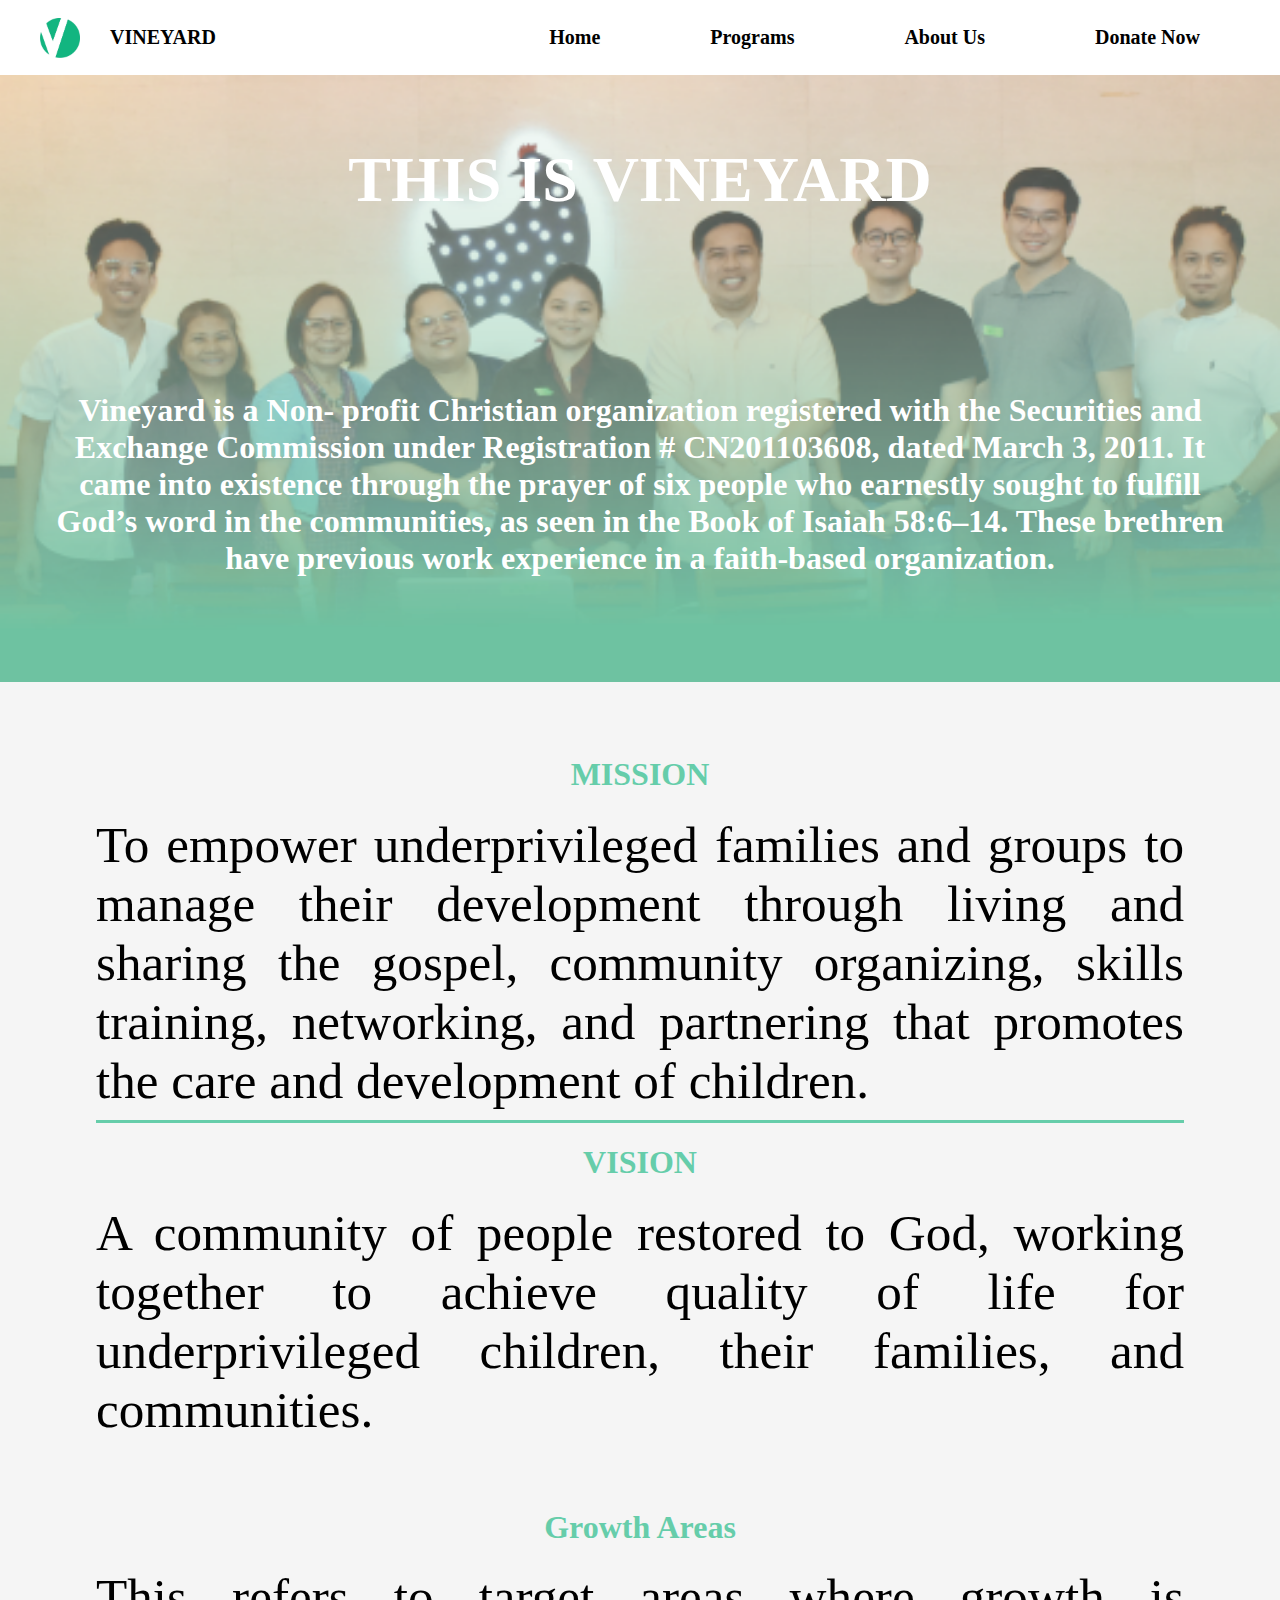
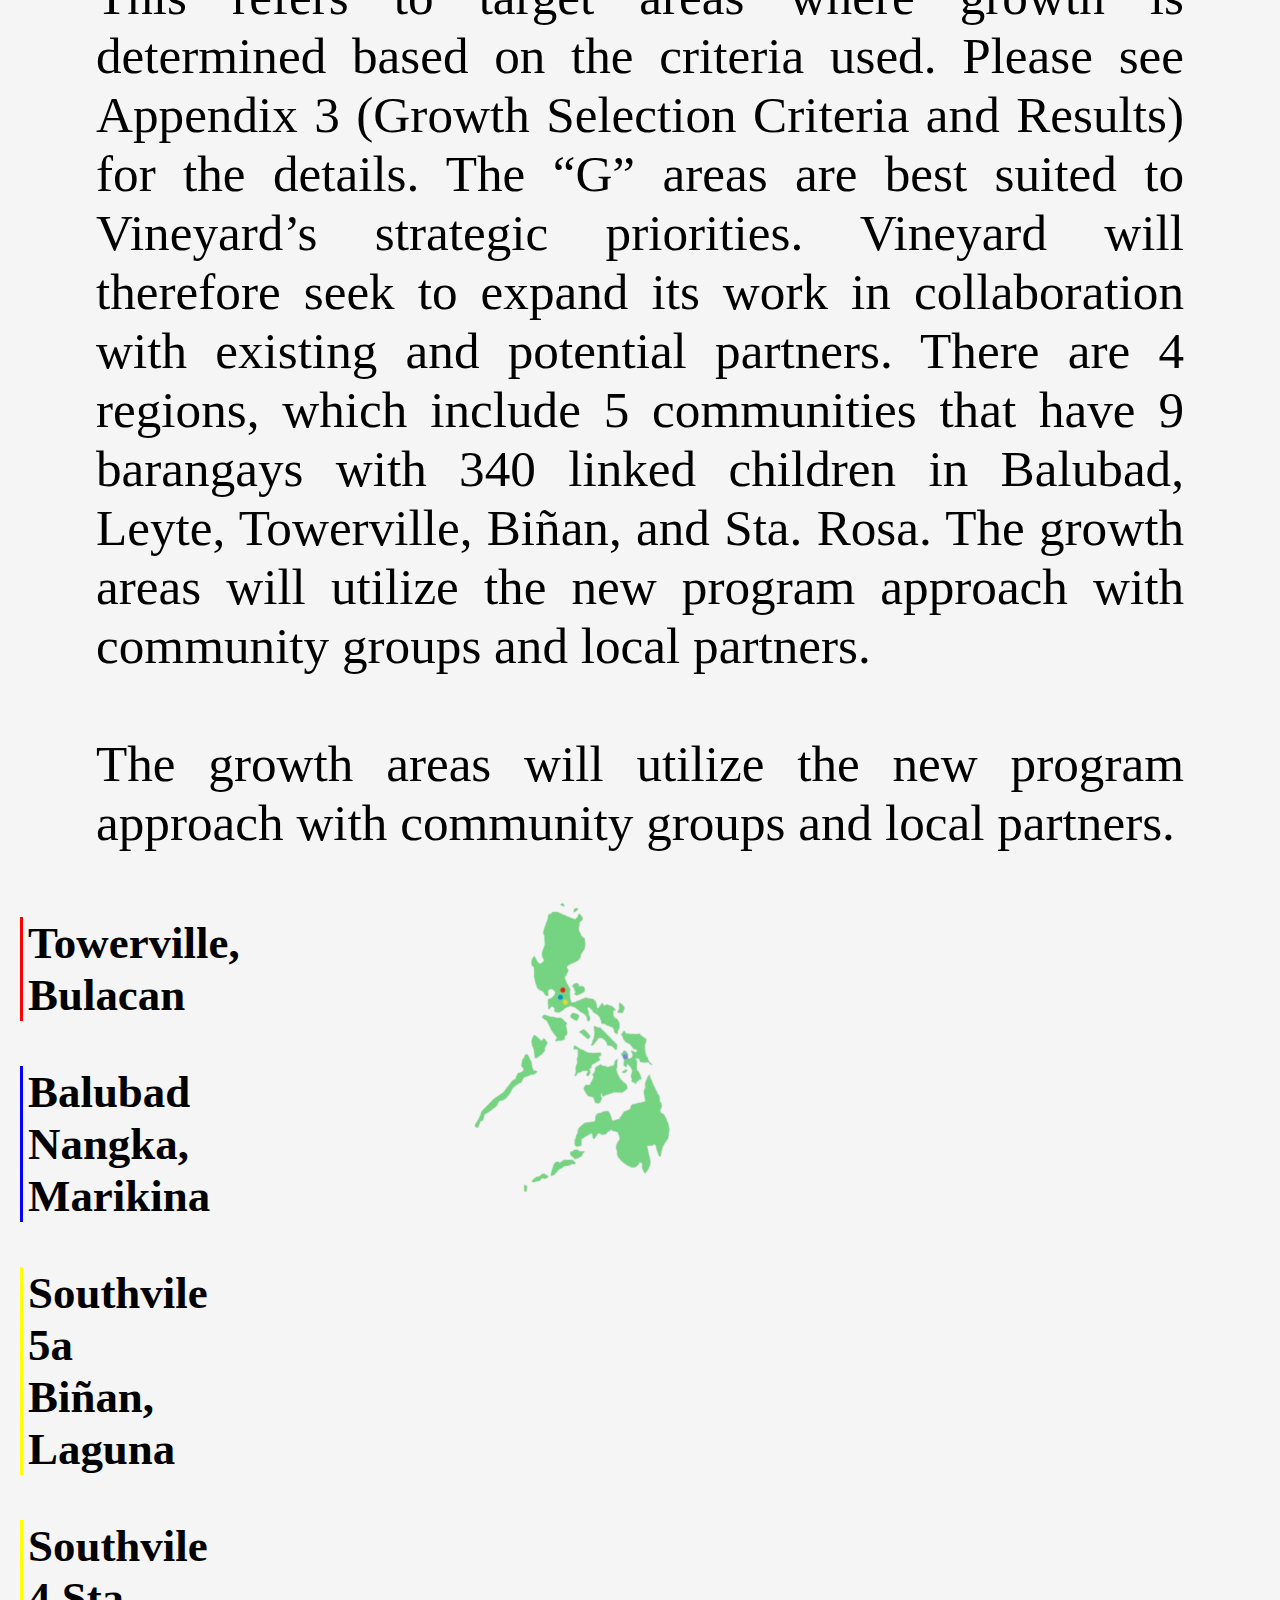
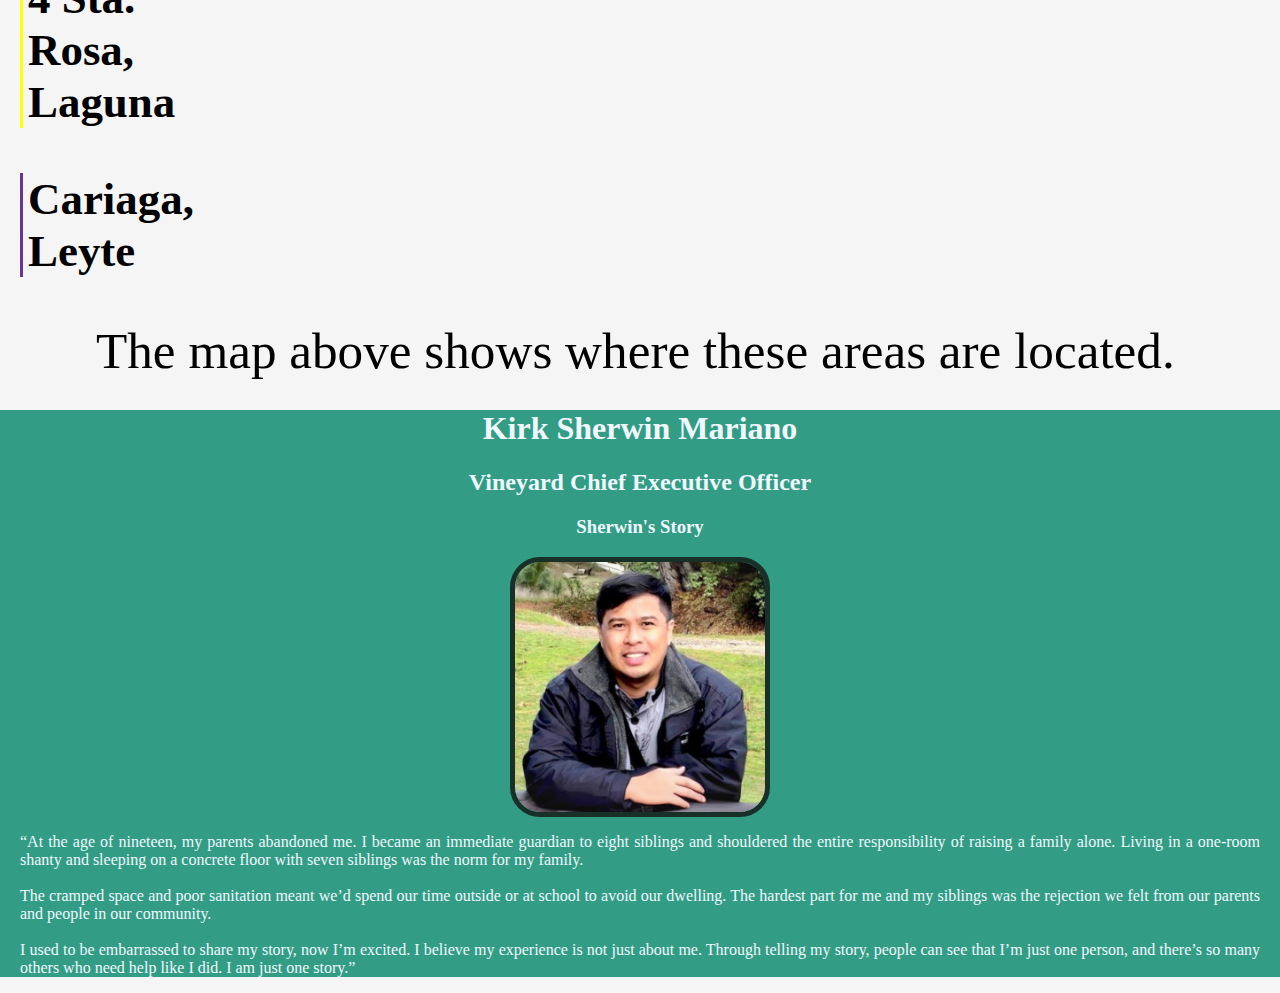
<file: about.html>
<!DOCTYPE html>
<html lang="en">

<head>
    <meta charset="UTF-8">
    <meta name="viewport" content="width=device-width, initial-scale=1.0">
    <link rel="stylesheet" href="about.css">
    <link rel="stylesheet" href="https://cdnjs.cloudflare.com/ajax/libs/font-awesome/6.6.0/css/all.min.css">
    <script type="text/javascript" src="script.js" defer></script>
    <title>About Us</title>
</head>

<body>

    <button onclick="scrollToTop()" id="back-to-top" title="Back to Top">↑</button>

    <nav>
        <ul class="sidebar">
            <li onclick=hideSidebar()><a href="#"><svg xmlns="http://www.w3.org/2000/svg" height="24px"
                        viewBox="0 -960 960 960" width="24px" fill="#e8eaed">
                        <path
                            d="m256-200-56-56 224-224-224-224 56-56 224 224 224-224 56 56-224 224 224 224-56 56-224-224-224 224Z" />
                    </svg></a></li>
            <li><a href="index.html">Home</a></li>
            <li><a href="programs.html">Programs</a></li>
            <li class="dropdown">
                <a href="about.html">About Us</a>
                <ul class="drop">
                    <li><a href="team.html">Our Team</a></li>
                    <li><a href="awards.html">Awards and Recognitions</a></li>
                </ul>
            <li><a href="donate.html">Donate Now</a></li>
        </ul>

        <ul>
            <img src="Resources/logo.jpg" alt="">
            <li class="header"><a href="index.html">VINEYARD</a></li>
            <li class="showOnPc"><a href="index.html">Home</a></li>
            <li class="showOnPc"><a href="programs.html">Programs</a></li>
            <li class="dropdown">
                <a class="showOnPc" href="about.html">About Us</a>
                <ul class="drop">
                    <li><a href="team.html">Our Team</a></li>
                    <li><a href="awards.html">Awards and Recognitions</a></li>
                </ul>
            <li class="showOnPc"><a href="donate.html">Donate Now</a></li>
            <li class="burger" onclick=showSidebar()><a href="#"><svg xmlns="http://www.w3.org/2000/svg" height="24px"
                        viewBox="0 -960 960 960" width="24px" fill="#e8eaed">
                        <path d="M120-240v-80h720v80H120Zm0-200v-80h720v80H120Zm0-200v-80h720v80H120Z" />
                    </svg></a></li>
        </ul>

    </nav>


    <!------------
  ----SPLASH----
  -------------->

    <div class="splash">

        <picture class="simg">
            <source media="(min-width: 40em)" srcset="Resources/abts.png" width="1920" height="1262">

            <img src="Resources/abtscp.png" alt="splashpic" width="1200" height="815">
        </picture>

        <div class="stext">
            <h1>THIS IS VINEYARD</h1>

            <P><b>Vineyard is a Non- profit Christian organization registered with the Securities and Exchange
                    Commission under
                    Registration # CN201103608, dated March 3, 2011. It came into existence through the prayer of six
                    people who
                    earnestly sought to fulfill God’s word in the communities, as seen in the Book of Isaiah 58:6–14.
                    These brethren
                    have previous work experience in a faith-based organization.</b></P>
        </div>
    </div>

    <!------------
  ----MISSION AND VISION----
  -------------->

    <div class="missionvision">

        <div class="mission">
            <h1>MISSION</h1>
            <div id="missiontext">
                <p>To empower underprivileged families and groups to manage their development through living and sharing
                    the gospel, community organizing, skills training, networking, and partnering that promotes the care
                    and development of children.</p>
            </div>

        </div>

        <div class="vision">
            <h1>VISION</h1>
            <div id="visiontext">
                <p>A community of people restored to God, working together to achieve quality of life for
                    underprivileged children, their families, and communities.</p>
            </div>
        </div>
    </div>


    <div class="Growth">

        <div class="Area">

            <h1>Growth Areas</h1>

            <p>This refers to target areas where growth is determined based on the criteria used. Please see Appendix 3
                (Growth Selection Criteria and Results) for the details. The “G” areas are best suited to Vineyard’s
                strategic
                priorities. Vineyard will therefore seek to expand its work in collaboration with existing and potential
                partners. There are 4 regions, which include 5 communities that have 9 barangays with 340 linked
                children in
                Balubad, Leyte, Towerville, Biñan, and Sta. Rosa.
                The growth areas will utilize the new program approach with community groups and local partners.
            </p>

            <p><br>The growth areas will utilize the new program approach with community groups and local partners. </p>


            <div class="map-container">

                <div class="map">

                    <div class="towervile">
                        <h3>
                            <label>Towerville,
                                <br>Bulacan</label>
                        </h3>
                    </div>

                    <div class="balubad">
                        <h3>
                            <label>Balubad Nangka,
                                <br>Marikina</label>
                        </h3>
                    </div>

                    <div class="binan">
                        <h3>
                            <label>Southvile 5a Biñan,
                                <br>Laguna</label>
                        </h3>
                    </div>

                    <div class="southvile">
                        <h3>
                            <label>Southvile 4 Sta. Rosa,
                                <br>Laguna</label>
                        </h3>
                    </div>

                    <div class="cariaga">
                        <h3>
                            <label>Cariaga,
                                <br>Leyte</label>
                        </h3>
                    </div>
                </div>

                <div id="gmap">
                    <img src="Resources/Growthmap.png" alt="Growth">
                </div>
            </div>

            <p>The map above shows where these areas are located.</p>
        </div>
    </div>

     <!------------
  ----STORY----
  -------------->

    <div class="story">

        <h1>Kirk Sherwin Mariano</h1>
        <h2>Vineyard Chief Executive Officer</h2>
        <h3>Sherwin's Story</h3>

        <div class="container">

            <div class="imgcontainer">
                <img src="/Resources/Kirk Sherwin Mariano 1.jpg" alt="">
            </div>


            <div class="textcontainer">
                <p>“At the age of nineteen, my parents abandoned me. I became an immediate guardian to eight siblings
                    and
                    shouldered the entire responsibility of raising a family alone. Living in a one-room shanty and
                    sleeping
                    on a concrete floor with seven siblings was the norm for my family. <br><br>The cramped space and
                    poor
                    sanitation meant we’d spend our time outside or at school to avoid our dwelling. The hardest part
                    for me
                    and my siblings was the rejection we felt from our parents and people in our community. <br><br>I
                    used
                    to be embarrassed to share my story, now I’m excited. I believe my experience is not just about me.
                    Through telling my story, people can see that I’m just one person, and there’s so many others who
                    need
                    help like I did. I am just one story.”</p>
            </div>

        </div>

    </div>



</body>

</html>
</file>
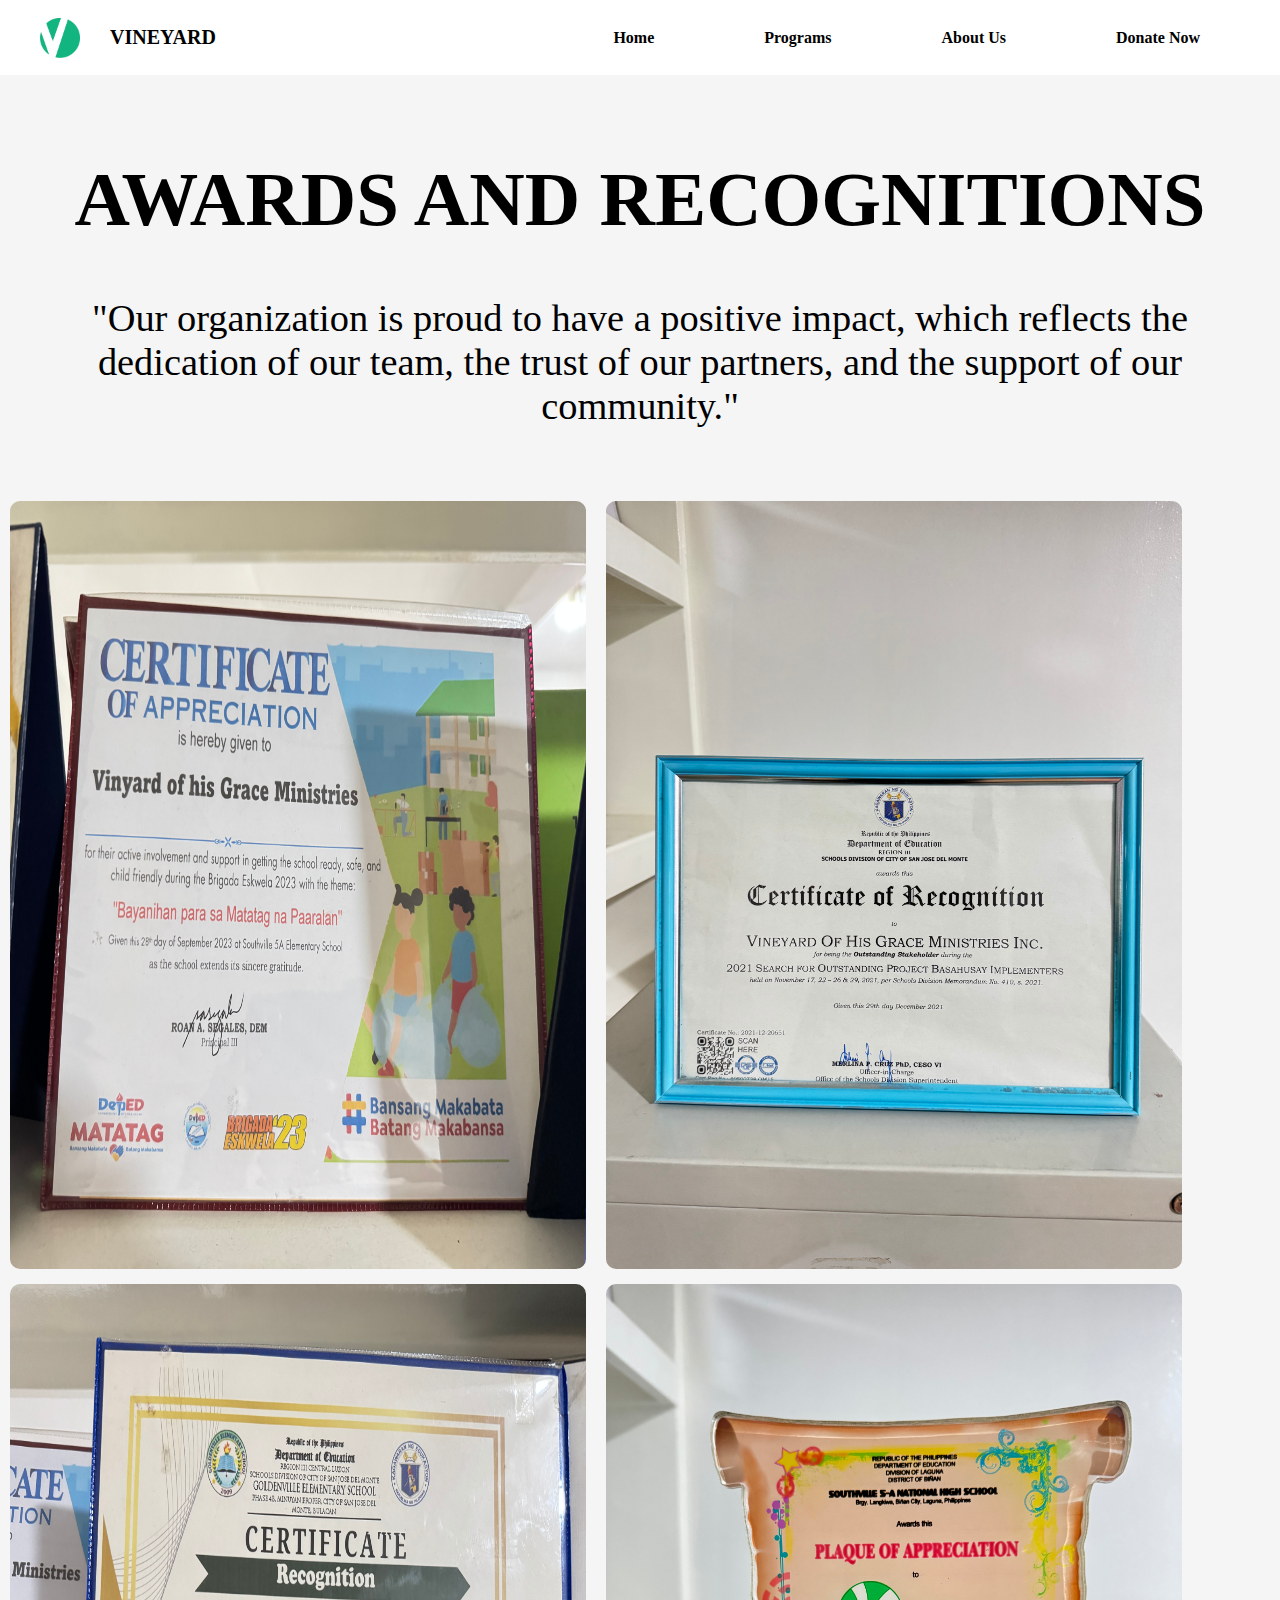
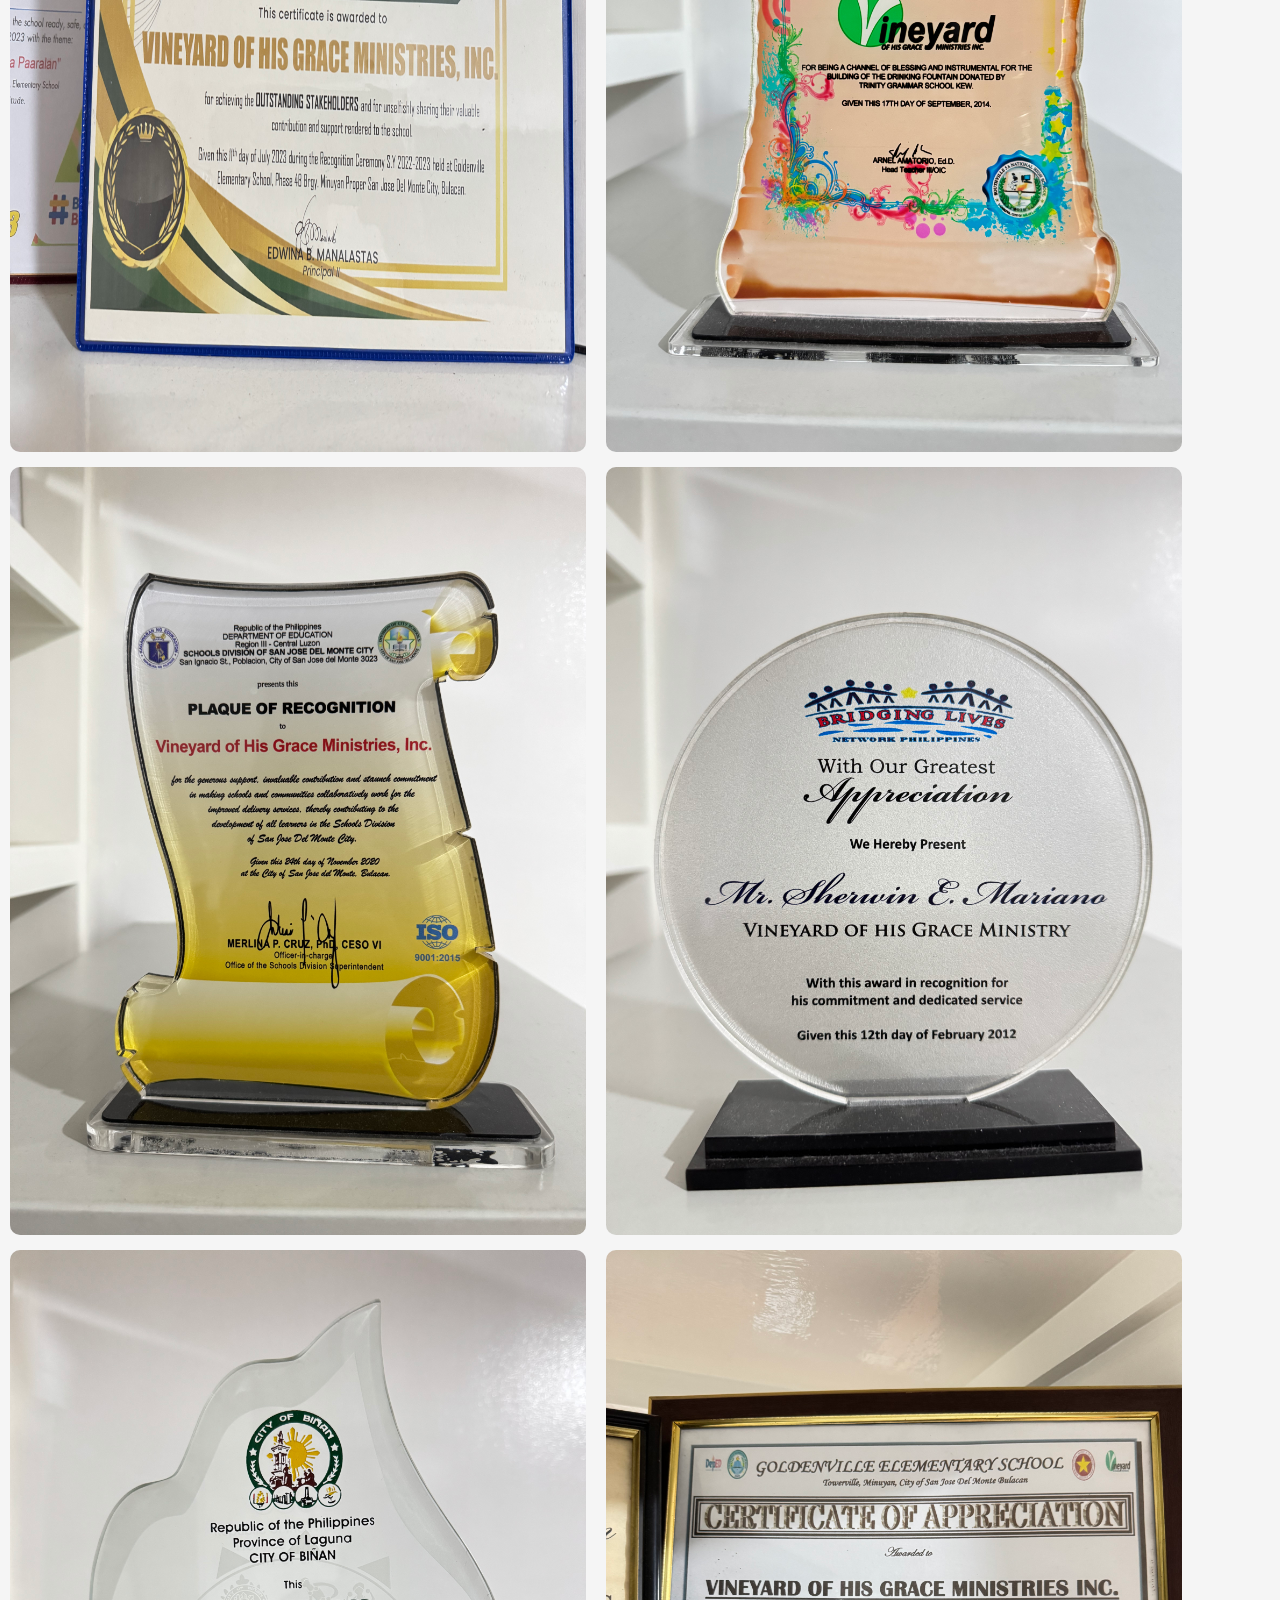
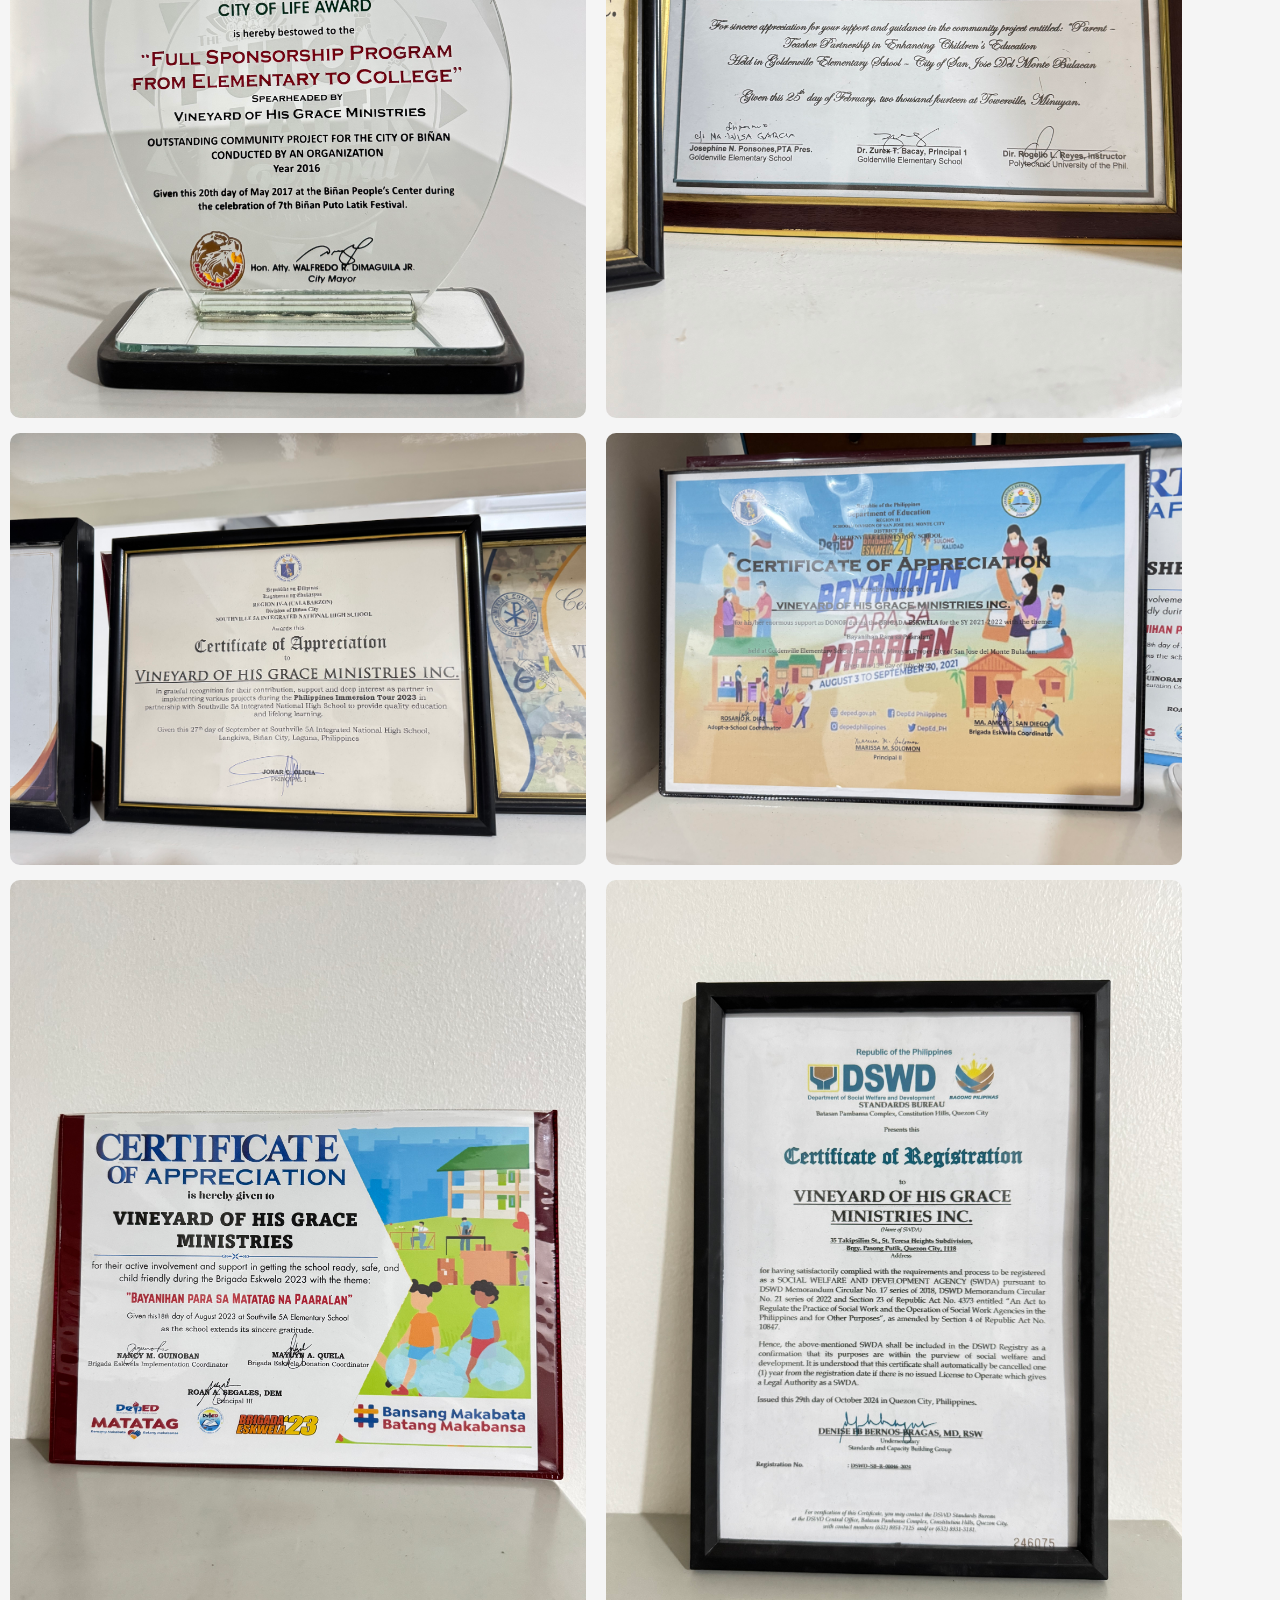
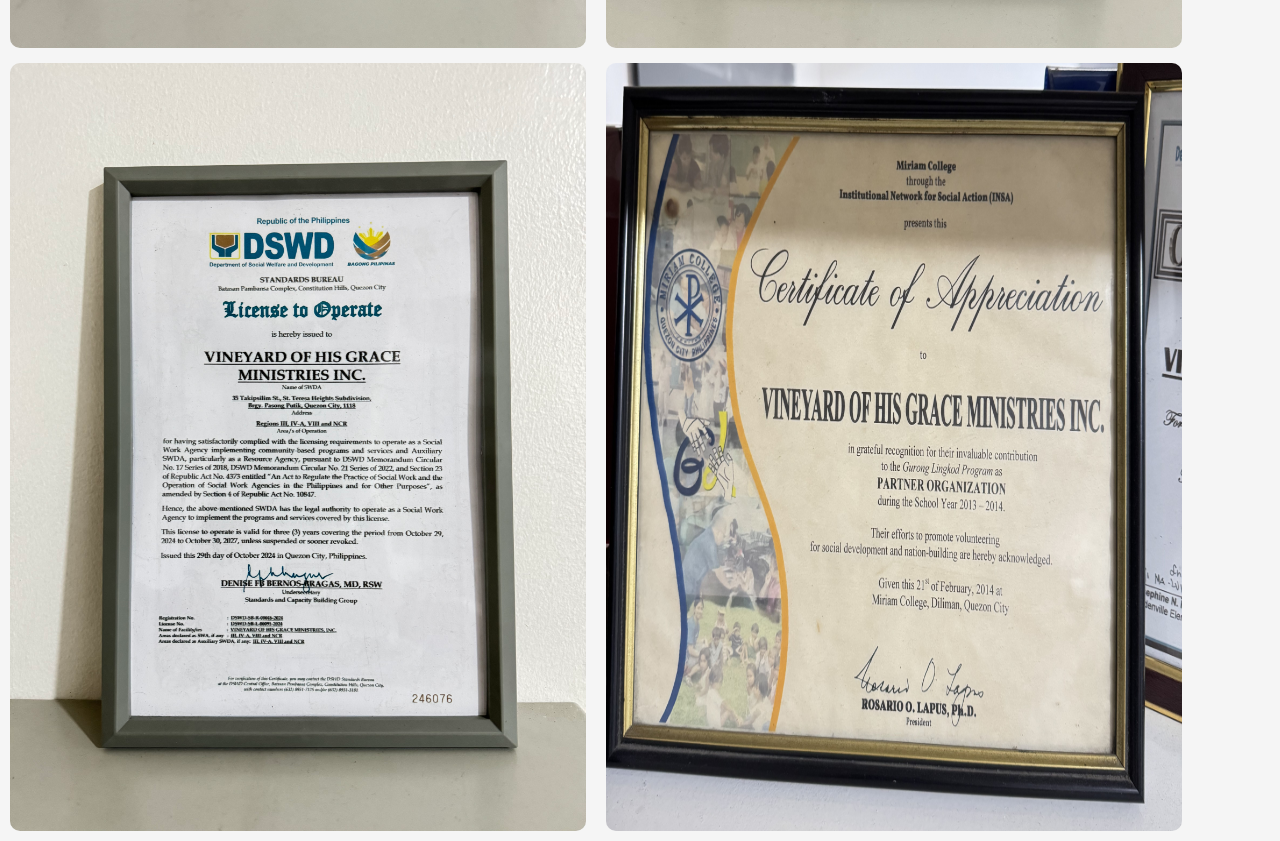
<file: awards.html>
<!DOCTYPE html>
<html lang="en">

<head>
    <meta charset="UTF-8">
    <meta name="viewport" content="width=device-width, initial-scale=1.0">
    <link rel="stylesheet" href="awards.css">
    <link rel="stylesheet" href="https://cdnjs.cloudflare.com/ajax/libs/font-awesome/6.6.0/css/all.min.css">
    <script type="text/javascript" src="script.js" defer></script>
    <title>Awards</title>
</head>

<body>


    <button onclick="scrollToTop()" id="back-to-top" title="Back to Top">↑</button>
   
    <nav>
        <ul class="sidebar">
            <li onclick=hideSidebar()><a href="#"><svg xmlns="http://www.w3.org/2000/svg" height="24px"
                        viewBox="0 -960 960 960" width="24px" fill="#e8eaed">
                        <path
                            d="m256-200-56-56 224-224-224-224 56-56 224 224 224-224 56 56-224 224 224 224-56 56-224-224-224 224Z" />
                    </svg></a></li>
            <li><a href="index.html">Home</a></li>
            <li><a href="programs.html">Programs</a></li>
            <li class="dropdown">
                <a href="about.html">About Us</a>
                <ul class="drop">
                    <li><a href="team.html">Our Team</a></li>
                    <li><a href="awards.html">Awards and Recognitions</a></li>
                </ul>
            <li><a href="donate.html">Donate Now</a></li>
        </ul>

        <ul>
            <img src="Resources/logo.jpg" alt="">
            <li class="header"><a href="index.html">VINEYARD</a></li>
            <li class="showOnPc"><a href="index.html">Home</a></li>
            <li class="showOnPc"><a href="programs.html">Programs</a></li>
            <li class="dropdown">
                <a class="showOnPc" href="about.html">About Us</a>
                <ul class="drop">
                    <li><a href="team.html">Our Team</a></li>
                    <li><a href="awards.html">Awards and Recognitions</a></li>
                </ul>
            <li class="showOnPc"><a href="donate.html">Donate Now</a></li>
            <li class="burger" onclick=showSidebar()><a href="#"><svg xmlns="http://www.w3.org/2000/svg" height="24px"
                        viewBox="0 -960 960 960" width="24px" fill="#e8eaed">
                        <path d="M120-240v-80h720v80H120Zm0-200v-80h720v80H120Zm0-200v-80h720v80H120Z" />
                    </svg></a></li>
        </ul>

    </nav>

    <!------------
  ----AWARDS----
  -------------->

    <div class="award">

        <div class="title">
            <h1>AWARDS AND RECOGNITIONS</h1>

            <p>"Our organization is proud to have a positive impact, which reflects the dedication of our team, the
                trust of
                our partners, and the support of our community."</p>
        </div>

        <div class="recogs">

            <div class="img">
                <img src="Resources/1.jpeg" alt="">
                <img src="Resources/2.jpeg" alt="">
            </div>

            <div class="img">
                <img src="Resources/3.jpeg" alt="">
                <img src="Resources/4.jpeg" alt="">
            </div>

            <div class="img">
                <img src="Resources/5.jpeg" alt="">
                <img src="Resources/6.jpeg" alt="">
            </div>

            <div class="img">
                <img src="Resources/7.jpeg" alt="">
                <img src="Resources/8.jpeg" alt="">
            </div>

            <div class="img">
                <img src="Resources/9.jpeg" alt="">
                <img src="Resources/10.jpeg" alt="">
            </div>

            <div class="img">
                <img src="Resources/11.jpeg" alt="">
                <img src="Resources/12.jpeg" alt="">
            </div>

            <div class="img">
                <img src="Resources/13.jpeg" alt="">
                <img src="Resources/14.jpeg" alt="">
            </div>

        </div>

    </div>

</body>

</html>
</file>
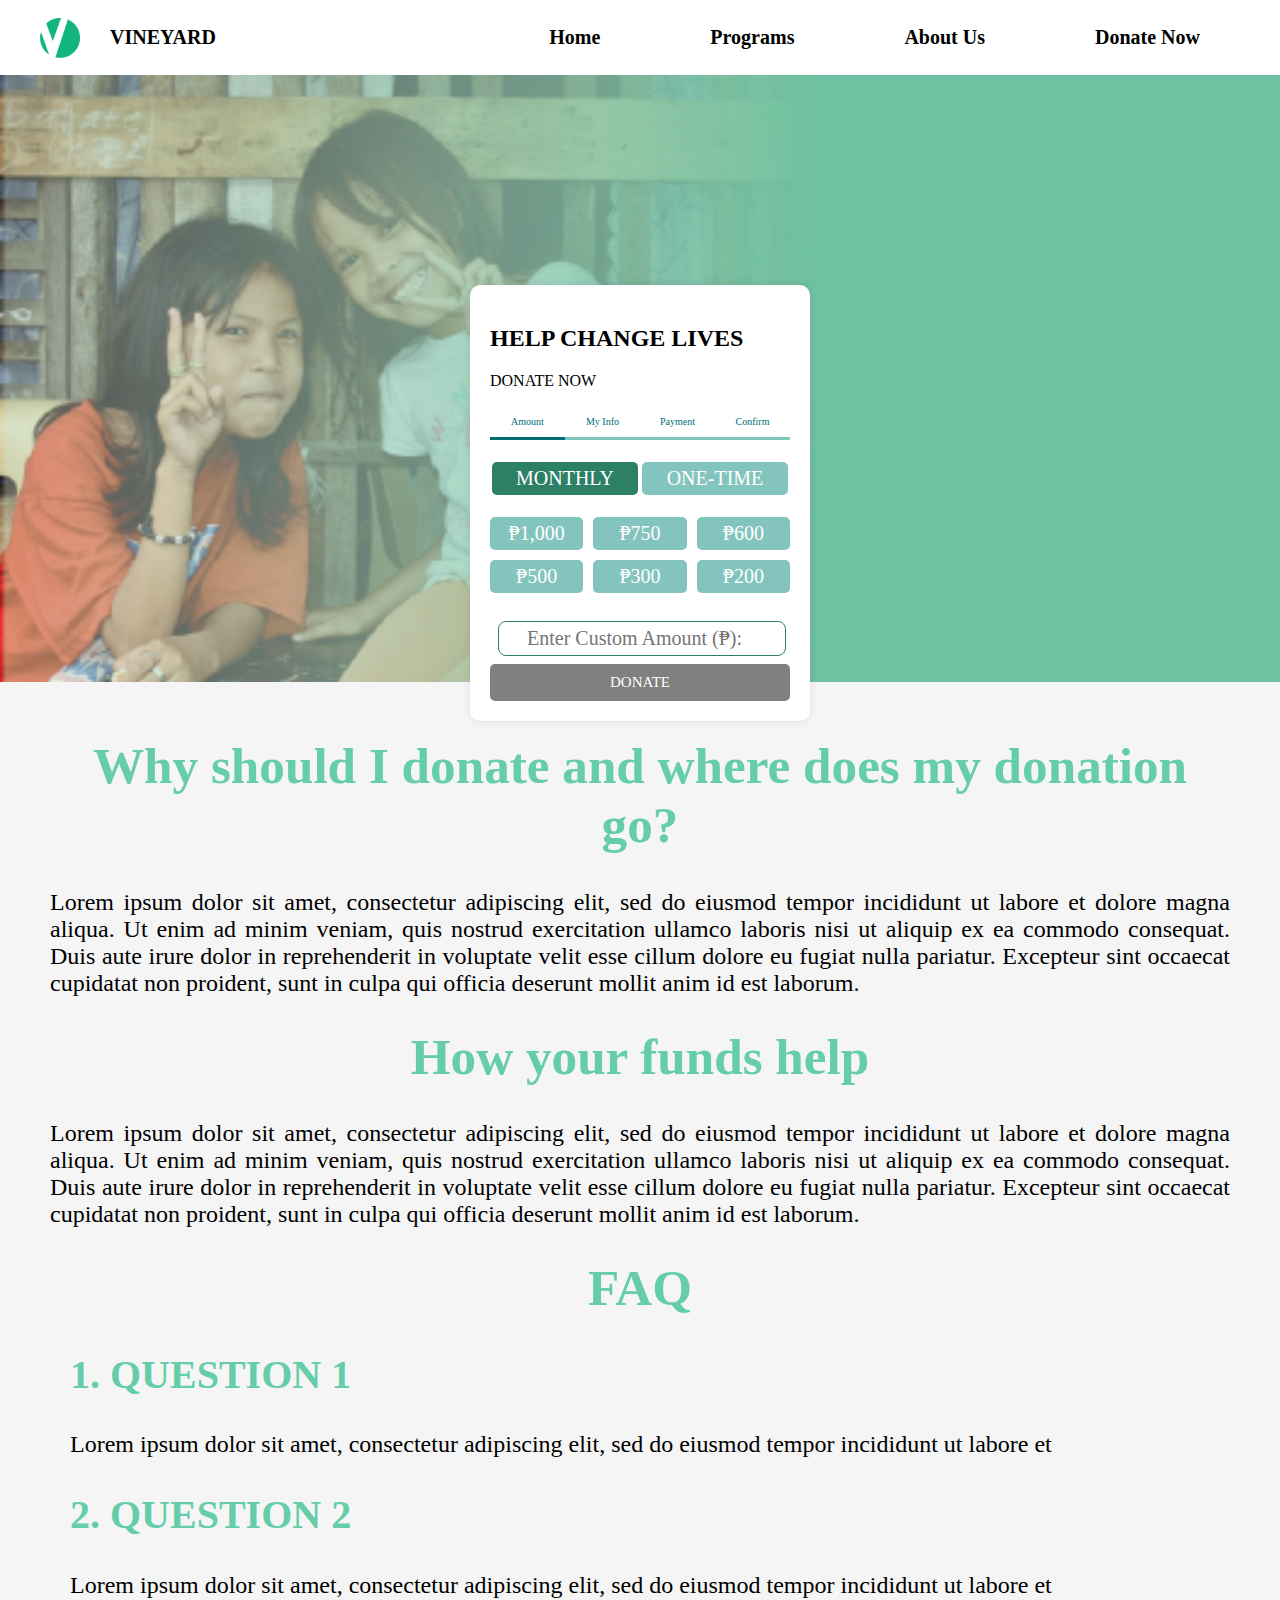
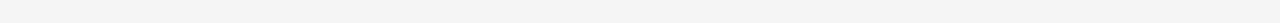
<file: donate.html>
<!DOCTYPE html>
<html lang="en">

<head>
    <meta charset="UTF-8">
    <meta name="viewport" content="width=device-width, initial-scale=1.0">
    <link rel="stylesheet" href="donate.css">
    <link rel="stylesheet" href="https://cdnjs.cloudflare.com/ajax/libs/font-awesome/6.6.0/css/all.min.css">
    <script type="text/javascript" src="script.js" defer></script>
    <title>Vineyard Philippines</title>
</head>

<body>

    <button onclick="scrollToTop()" id="back-to-top" title="Back to Top">↑</button>
    

    <nav>
        <ul class="sidebar">
            <li onclick=hideSidebar()><a href="#"><svg xmlns="http://www.w3.org/2000/svg" height="24px"
                        viewBox="0 -960 960 960" width="24px" fill="#e8eaed">
                        <path
                            d="m256-200-56-56 224-224-224-224 56-56 224 224 224-224 56 56-224 224 224 224-56 56-224-224-224 224Z" />
                    </svg></a></li>
            <li><a href="index.html">Home</a></li>
            <li><a href="programs.html">Programs</a></li>
            <li class="dropdown">
                <a href="about.html">About Us</a>
                <ul class="drop">
                    <li><a href="team.html">Our Team</a></li>
                    <li><a href="awards.html">Awards and Recognitions</a></li>
                </ul>
            <li><a href="donate.html">Donate Now</a></li>
        </ul>

        <ul>
            <img src="Resources/logo.jpg" alt="">
            <li class="header"><a href="index.html">VINEYARD</a></li>
            <li class="showOnPc"><a href="index.html">Home</a></li>
            <li class="showOnPc"><a href="programs.html">Programs</a></li>
            <li class="dropdown">
                <a class="showOnPc" href="about.html">About Us</a>
                <ul class="drop">
                    <li><a href="team.html">Our Team</a></li>
                    <li><a href="awards.html">Awards and Recognitions</a></li>
                </ul>
            <li class="showOnPc"><a href="donate.html">Donate Now</a></li>
            <li class="burger" onclick=showSidebar()><a href="#"><svg xmlns="http://www.w3.org/2000/svg" height="24px"
                        viewBox="0 -960 960 960" width="24px" fill="#e8eaed">
                        <path d="M120-240v-80h720v80H120Zm0-200v-80h720v80H120Zm0-200v-80h720v80H120Z" />
                    </svg></a></li>
        </ul>

    </nav>

    <!------------
  ----SPLASH----
  -------------->
    <div class="contain">

        <div class="splash">

            <picture class="simg">
                <source media="(min-width: 40em)" srcset="Resources/donate.png" width="1920" height="1262">

                <img src="Resources/donatescpArtboard 1.png" alt="splashpic" width="1200" height="815">
            </picture>

        </div>



        <div class="donate">
            <div class="container">
                <h2>HELP CHANGE LIVES</h2>
                <p>DONATE NOW</p>


                <div class="progress-bar">
                    <div class="progress-step active">Amount</div>
                    <div class="progress-step">My Info</div>
                    <div class="progress-step">Payment</div>
                    <div class="progress-step">Confirm</div>
                </div>

                <div class="donateopt">
                    <div class="tab">
                        <button id="monthly" class="active" onclick="switchTab('monthly')">MONTHLY</button>
                        <button id="one-time" onclick="switchTab('one-time')">ONE-TIME</button>
                    </div>


                    <div id="monthly-options" class="amount-grid">
                        <button onclick="selectAmount(1000, event)">₱1,000</button>
                        <button onclick="selectAmount(750, event)">₱750</button>
                        <button onclick="selectAmount(600, event)">₱600</button>
                        <button onclick="selectAmount(500, event)">₱500</button>
                        <button onclick="selectAmount(300, event)">₱300</button>
                        <button onclick="selectAmount(200, event)">₱200</button>
                    </div>


                    <div id="one-time-options" class="amount-grid">
                        <button onclick="selectAmount(3500, event)">₱3,500</button>
                        <button onclick="selectAmount(2500, event)">₱2,500</button>
                        <button onclick="selectAmount(1500, event)">₱1,500</button>
                        <button onclick="selectAmount(1000, event)">₱1,000</button>
                        <button onclick="selectAmount(800, event)">₱800</button>
                        <button onclick="selectAmount(500, event)">₱500</button>
                    </div>

                    <div class="custom-amount">
                        <label for="custom-donation"></label>
                        <input type="number" id="custom-donation" min="1" placeholder="Enter Custom Amount (₱):"
                            oninput="selectCustomAmount()">
                    </div>


                    <button class="donate-btn" id="donate" disabled onclick="showInfoForm()">DONATE</button>

                </div>

                <div id="info-form" class="info-form">
                    <h3>My Information</h3>
                    <input type="text" placeholder="Name *" required><br>
                    <input type="text" placeholder="Address *" required><br>
                    <input type="email" placeholder="Email Address *" required><br>
                    <input type="tel" placeholder="Phone Number *" required><br>
                    <select>
                        <option>Youth Empowerment</option>
                        <option>Health and Hygiene</option>
                        <option>Economic Development</option>
                    </select>
                    <button onclick="goBack(0)">Back</button>
                    <button onclick="showPaymentForm()">Next</button>

                </div>

                <div id="payment-form" class="payment-form">
                    <h3>Payment Method</h3>
                    <select>
                        <option>Credit / Debit Card</option>
                        <option>e-Wallet</option>
                        <option>Online Banking</option>
                    </select>
                    <select>
                        <option>Credit / Debit Card</option>
                        <option>e-Wallet</option>
                        <option>Online Banking</option>
                    </select>
                    <select>
                        <option>Credit / Debit Card</option>
                        <option>e-Wallet</option>
                        <option>Online Banking</option>
                    </select>
                    <button onclick="goBack(1)">Back</button>
                    <button>Confirm</button>
                </div>
            </div>
        </div>
    </div>


    <!------------
  ---TEXTS----
  -------------->

    <div class="infos">

        <div class="info1">
            <h1>Why should I donate and where does my donation go?</h1>

            <p>Lorem ipsum dolor sit amet, consectetur adipiscing elit, sed do eiusmod tempor incididunt ut labore et
                dolore magna aliqua. Ut enim ad minim veniam, quis nostrud exercitation ullamco laboris nisi ut aliquip
                ex ea commodo consequat. Duis aute irure dolor in reprehenderit in voluptate velit esse cillum dolore eu
                fugiat nulla pariatur. Excepteur sint occaecat cupidatat non proident, sunt in culpa qui officia
                deserunt mollit anim id est laborum.</p>
        </div>

        <div class="info1">
            <h1>How your funds help</h1>

            <p>Lorem ipsum dolor sit amet, consectetur adipiscing elit, sed do eiusmod tempor incididunt ut labore et
                dolore magna aliqua. Ut enim ad minim veniam, quis nostrud exercitation ullamco laboris nisi ut aliquip
                ex ea commodo consequat. Duis aute irure dolor in reprehenderit in voluptate velit esse cillum dolore eu
                fugiat nulla pariatur. Excepteur sint occaecat cupidatat non proident, sunt in culpa qui officia
                deserunt mollit anim id est laborum.</p>
        </div>

        <div class="FAQ">

            <h1>FAQ</h1>

            <div class="faqs">
                <h2>1. QUESTION 1</h2>

                <p>Lorem ipsum dolor sit amet, consectetur adipiscing elit, sed do eiusmod tempor incididunt ut labore
                    et
                </p>
            </div>

            <div class="faqs">
                <h2>2. QUESTION 2</h2>

                <p>Lorem ipsum dolor sit amet, consectetur adipiscing elit, sed do eiusmod tempor incididunt ut labore
                    et
                </p>
            </div>
        </div>
    </div>



</body>

</html>
</file>
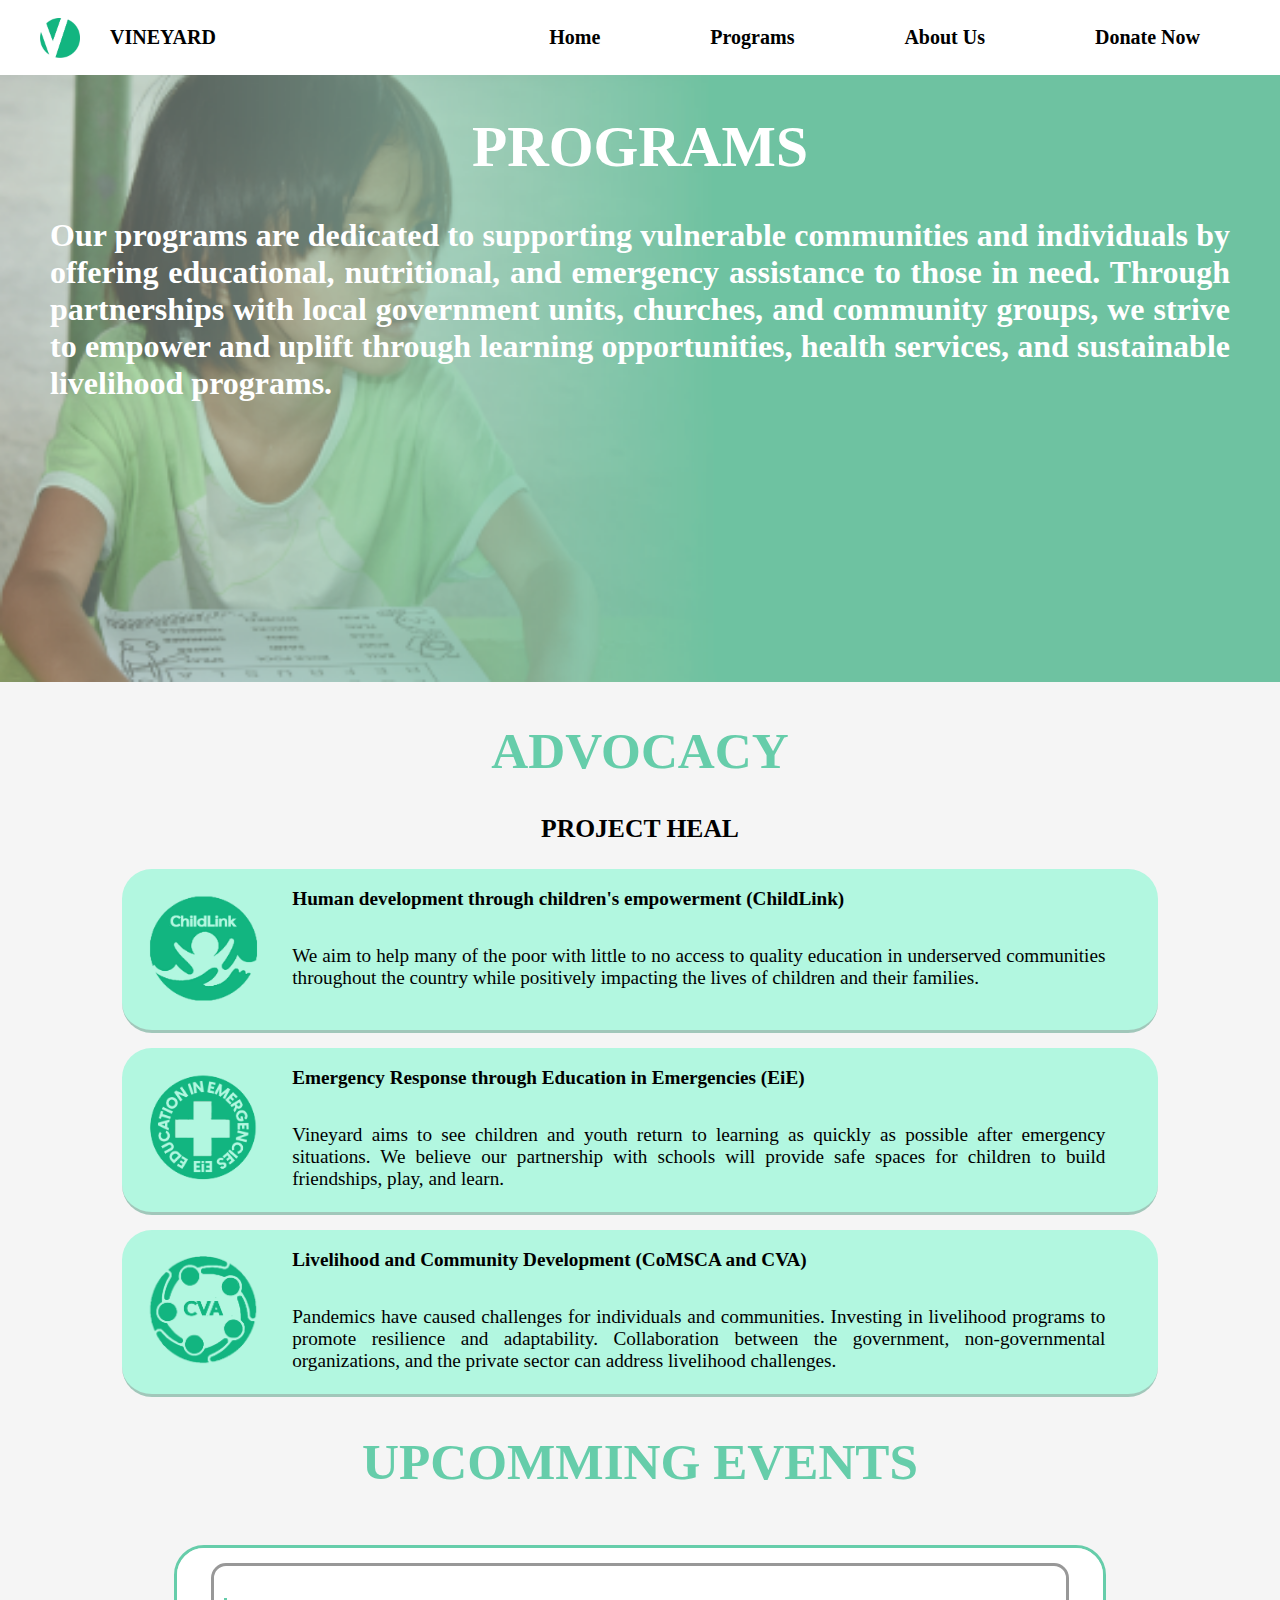
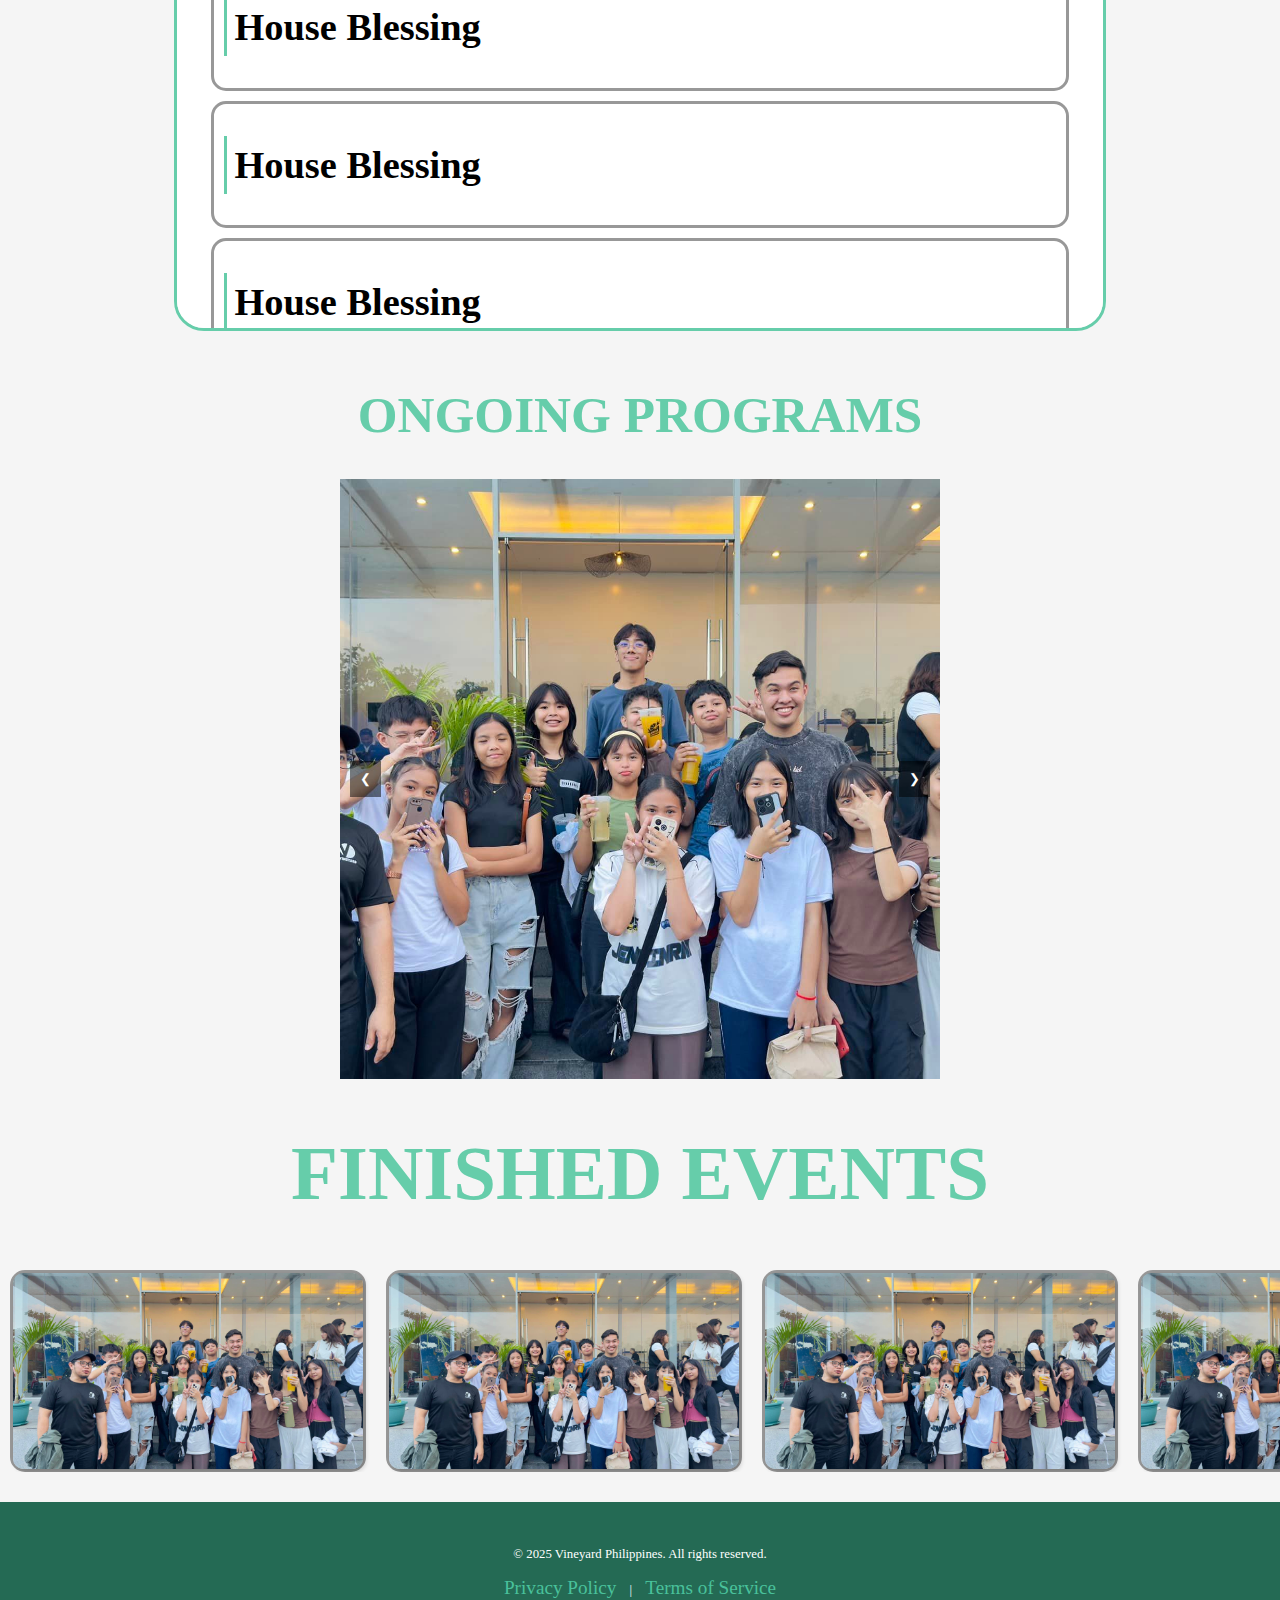
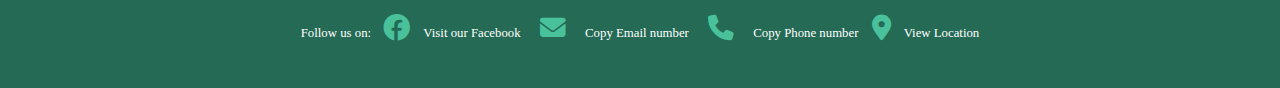
<file: programs.html>
<!DOCTYPE html>
<html lang="en">

<head>
    <meta charset="UTF-8">
    <meta name="viewport" content="width=device-width, initial-scale=1.0">
    <link rel="stylesheet" href="programs.css">
    <link rel="stylesheet" href="https://cdnjs.cloudflare.com/ajax/libs/font-awesome/6.6.0/css/all.min.css">
    <script type="text/javascript" src="script.js" defer></script>
    <title>Programs</title>
</head>

<body>
    <button onclick="scrollToTop()" id="back-to-top" title="Back to Top">↑</button>
  
    <nav>
        <ul class="sidebar">
            <li onclick=hideSidebar()><a href="#"><svg xmlns="http://www.w3.org/2000/svg" height="24px"
                        viewBox="0 -960 960 960" width="24px" fill="#e8eaed">
                        <path
                            d="m256-200-56-56 224-224-224-224 56-56 224 224 224-224 56 56-224 224 224 224-56 56-224-224-224 224Z" />
                    </svg></a></li>
            <li><a href="index.html">Home</a></li>
            <li><a href="programs.html">Programs</a></li>
            <li class="dropdown">
                <a href="about.html">About Us</a>
                <ul class="drop">
                    <li><a href="team.html">Our Team</a></li>
                    <li><a href="awards.html">Awards and Recognitions</a></li>
                </ul>
            <li><a href="donate.html">Donate Now</a></li>
        </ul>

        <ul>
            <img src="Resources/logo.jpg" alt="">
            <li class="header"><a href="index.html">VINEYARD</a></li>
            <li class="showOnPc"><a href="index.html">Home</a></li>
            <li class="showOnPc"><a href="programs.html">Programs</a></li>
            <li class="dropdown">
                <a class="showOnPc" href="about.html">About Us</a>
                <ul class="drop">
                    <li><a href="team.html">Our Team</a></li>
                    <li><a href="awards.html">Awards and Recognitions</a></li>
                </ul>
            <li class="showOnPc"><a href="donate.html">Donate Now</a></li>
            <li class="burger" onclick=showSidebar()><a href="#"><svg xmlns="http://www.w3.org/2000/svg" height="24px"
                        viewBox="0 -960 960 960" width="24px" fill="#e8eaed">
                        <path d="M120-240v-80h720v80H120Zm0-200v-80h720v80H120Zm0-200v-80h720v80H120Z" />
                    </svg></a></li>
        </ul>

    </nav>

    <!------------
  ----SPLASH----
  -------------->

    <div class="splash">

        <picture class="simg">
            <source media="(min-width: 40em)" srcset="Resources/progs.png" width="1920" height="1262">

            <img src="Resources/progscp.png" alt="splashpic" width="1200" height="815">
        </picture>

        <div class="stext">
            <h1>PROGRAMS</h1>

            <P> Our programs are dedicated to supporting vulnerable communities and
                individuals by offering educational, nutritional, and emergency
                assistance to those in need. Through partnerships with local government
                units, churches, and community groups, we strive to empower and uplift
                through learning opportunities, health services, and sustainable
                livelihood programs.</P>
        </div>
    </div>

    <!------------
  ----ADVO----
  -------------->
    <div class="advocacy">

        <div id="advo">
            <h1>ADVOCACY</h1>
            <p>PROJECT HEAL</p>
        </div>

        <div class="project">

            <div class="heal">
                <img src="Resources/cl.png" alt="child link">
                <div class="text-container">
                    <h2>Human development through children's empowerment (ChildLink)</h2>
                    <p>We aim to help many of the poor with little to no access to quality education in underserved
                        communities throughout the country while positively impacting the lives of children and their
                        families.</p>
                </div>
            </div>

            <div class="heal">
                <img src="Resources/EiE (2).png" alt="eie">
                <div class="text-container">
                    <h2>Emergency Response through Education in Emergencies (EiE)</h2>
                    <p>Vineyard aims to see children and youth return to learning as quickly as possible after emergency
                        situations. We believe our partnership with schools will provide safe spaces for children to
                        build friendships, play, and learn.</p>
                </div>
            </div>

            <div class="heal">
                <img src="Resources/Comsca.png" alt="comsca">
                <div class="text-container">
                    <h2>Livelihood and Community Development (CoMSCA and CVA)</h2>
                    <p>Pandemics have caused challenges for individuals and communities. Investing in livelihood
                        programs to promote resilience and adaptability. Collaboration between the government,
                        non-governmental organizations, and the private sector can address livelihood challenges.</p>
                </div>
            </div>
        </div>
    </div>


    <!------------
  ----Uevents----
  -------------->

    <div class="upcomming">
        <h1>UPCOMMING EVENTS</h1>
        <div class="ucontainer">

            <div class="ucontent">
                <div class="uinfo">
                    <h2>House Blessing</h2>
                </div>
                <div class="uinfo">
                    <h2>House Blessing</h2>
                </div>
                <div class="uinfo">
                    <h2>House Blessing</h2>
                </div>
            </div>
        </div>

    </div>
    <!--Ongoing Programs-->


    <div class="ongoing-programs">
        <h1>ONGOING PROGRAMS</h1>
        <div class="carousel">
            <div class="slides">
                <div class="slide">
                    <div class="overlay-container">
                        <img src="Resources/event1.jpg" alt="Image 1">
                        <div class="overlay">
                            <h2>Event Title</h2>
                            <p>Event description</p>
                        </div>
                    </div>
                </div>
                <div class="slide">
                    <div class="overlay-container">
                        <img src="Resources/event2.jpg" alt="Image 2">
                        <div class="overlay">
                            <h2>Event Title</h2>
                            <p>Event description</p>
                        </div>
                    </div>
                </div>
                <div class="slide">
                    <div class="overlay-container">
                        <img src="Resources/event2.jpg" alt="Image 3">
                        <div class="overlay">
                            <h2>Event Title</h2>
                            <p>Event description</p>
                        </div>
                    </div>
                </div>
            </div>
            <button class="prev" onclick="moveSlides(-1)">&#10094;</button>
            <button class="next" onclick="moveSlides(1)">&#10095;</button>
        </div>
    </div>

    <!------------
  ----Fevents----
  -------------->

  <div class="finished">

    <h1>FINISHED EVENTS</h1>

    <div class="fevcontainer">

        <div class="fevcontent">
            <div class="finpics">
               <img src="Resources/event1.jpg" alt="">
            </div>
            <div class="finpics">
                <img src="Resources/event1.jpg" alt="">
            </div>
            <div class="finpics">
                <img src="Resources/event1.jpg" alt="">
            </div>
            <div class="finpics">
                <img src="Resources/event1.jpg" alt="">
            </div>
        </div>
    </div>

</div>

    <!--Footer-->
    <footer class="footer">
        <p>&copy; 2025 Vineyard Philippines. All rights reserved.</p>
        <p>
            <a href="https://www.example.com/privacy-policy" target="_blank">Privacy Policy</a> |
            <a href="https://www.example.com/terms" target="_blank">Terms of Service</a>
        </p>
        <p class="media-container">Follow us on:
            <a href="https://www.facebook.com/vineyardphilippines" target="_blank">
                <i class="fab fa-facebook"></i></a>
            <span class="facebook-tooltip">Visit our Facebook</span>
            <button id="email-copy" class="icon-button">
                <i class="fa-solid fa-envelope"></i>
            </button>
            <span id="email-popup" class="email-tooltip">Copy Email number</span>
            <button id="phone-copy" class="icon-button">
                <i class="fa-solid fa-phone"></i>
            </button>
            <span id="phone-popup" class="phone-tooltip">Copy Phone number</span>
            <a href="https://www.google.com/maps/place/101+Ortega+St" target="_blank">
                <i class="fa-solid fa-location-dot"></i></a>
            <span class="location-tooltip">View Location</span>
        </p>

    </footer>
</body>

</html>
</file>
<file: about.css>
/*/////////////////////
  ~~~~~~~~General~~~~~~~~
  ////////////////////*/

* {
  font-family: "Inter";
}

body {
  position: relative;
  background-color: whitesmoke;
  background-attachment: fixed;
  margin: 0;
  height: 100%;
  width: 100%;
}

img {
  width: 100%;
  height: auto;
}

/*/ ////////////////////
      ~~~~~~~~Back to top~~~~~~~~
      ////////////////////*/
#back-to-top {
  display: none;
  position: fixed;
  bottom: 20px;
  right: 20px;
  z-index: 99;
  border: none;
  outline: none;
  background-color: mediumaquamarine;
  color: white;
  cursor: pointer;
  padding: 10px;
  border-radius: 5px;
  font-size: 18px;
}

#back-to-top:hover {
  background-color: darkcyan;
}

/*/ ////////////////////
      ~~~~~~~~Header~~~~~~~~
      ////////////////////*/

nav {
  position: relative;
  z-index: 1000;
  margin: 0;
  background-color: white;
  width: 100%;
}

svg {
  fill: black;
}

nav ul {
  list-style: none;
  display: flex;
  justify-content: flex-end;
  align-items: center;
  margin: 0;
}

nav img {
  height: 40px;
  width: auto;
}

nav li {
  height: 55px;
}

nav a {
  font-size: 20px;
  height: 100%;
  padding: 0 30px;
  text-decoration: none;
  font-weight: bolder;
  display: flex;
  align-items: center;
  color: black;
}

nav a:hover {
  color: grey;
}

.header {
  font-size: 20px;
  margin-right: auto;
}

/* Dropdown Styles */
.dropdown {
  position: relative; /* Ensures the dropdown is placed relative to this item */
}

.dropdown:hover .drop,
.drop:hover {
  display: block;
  opacity: 1;
  visibility: visible; /* Keep the dropdown visible */
  transition: opacity 0.3s ease-in-out, visibility 0s; /* Remove visibility delay */
}

.dropdown .drop {
  list-style-type: none;
  padding: 0; /* Removes padding around the list */
  margin: 0; /* Removes margin around the list */
  display: none;
  position: fixed; /* Keep it fixed as per your request */
  background-color: rgb(255, 255, 255);
  top: 6%; /* Ensure the dropdown is positioned below the menu item */
  min-width: 200px;
  z-index: 2000; /* Ensure it's above the navbar */
  box-shadow: 0 4px 6px rgba(0, 0, 0, 0.1);
  border-radius: 5px;
  opacity: 0;
  visibility: hidden; /* Initially hidden */
  transition: opacity 0.3s ease, visibility 0s 0.3s;
}

.drop ul {
  list-style-type: none;
  margin: 0;
  padding: 0;
}

.drop li {
  list-style: none;
  border-bottom: 1px solid #555;
}

.drop li:last-child {
  border-bottom: none;
}

.drop a {
  padding: 0.5rem 1rem;
  display: block;
  color: black;
}

.drop:hover {
  opacity: 1;
  visibility: visible; /* Keep it visible while hovering over the menu */
}

.drop a:hover {
  background-color: #464c55;
}

.sidebar {
  position: fixed;
  top: 0;
  right: 0;
  height: 100%;
  width: 65%;
  z-index: 1000;
  backdrop-filter: blur(10px);
  background-color: rgba(255, 255, 255, 0.66);
  box-shadow: -5px 0 10px black;
  display: none;
  flex-direction: column;
  align-items: flex-start;
  justify-content: flex-start;
  padding-left: 0;
}

.showOnPc {
  display: none;
}

@media screen and (min-width: 1024px) {
  nav li {
    height: 75px;
    padding-right: 50px;
  }
  .showOnPc {
    display: flex;
  }
  .burger {
    display: none;
  }
  nav img {
    height: 40px;
    width: auto;
  }
}
/*/ ////////////////////
    ~~~~~~~~Splash~~~~~~~~
    ////////////////////*/

.splash {
  position: relative;
  flex: 1;
  display: flex;
}

.simg {
  top: 0px;
  height: auto;
  width: 100%;
  position: relative;
  z-index: -1;
}

.stext {
  top: 100px;
  text-align: center;
  position: absolute;
  color: white;
  display: inline-block;
}

.stext h1 {
  font-size: clamp(5px, 2vw + 5vw, 10rem);
}

.stext p {
  margin: 20px;
  font-size: clamp(2px, 4vw, 10rem);
}

/* Tablet screens */
@media (min-width: 720px) {
  .stext {
    top: 245px;
  }

  .stext h1 {
    font-size: clamp(1.5rem, 5vw, 5rem);
  }

  .stext p {
    padding-left: 30px;
    padding-right: 30px;
    font-size: clamp(1rem, 2.5vw, 2rem);
  }
}

/* Desktop screens */
@media (min-width: 1024px) {
  .stext {
    top: 25px;
  }

  .stext h1 {
    font-size: clamp(2.5rem, 5vw, 6rem);
  }

  .stext p {
    margin-top: 175px;
    padding-left: 30px;
    padding-right: 30px;
    font-size: clamp(1.5rem, 2.5vw, 2.5rem);
  }
}

/*/ ////////////////////
    ~~~~~~~~MISSION and VISION~~~~~~~~
    ////////////////////*/

.missionvision {
  position: relative;
  margin-top: 70px;
  width: 100%;
  margin: 10px 0, 20px, 20px;
  z-index: 1;
  align-items: center;
}

.mission h1,
.vision h1 {
  color: mediumaquamarine;
  text-align: center;
  font-size: clamp(5px, 5vw 10rem);
}

#missiontext p,
#visiontext p {
  margin: 0 auto;
  text-align: justify;
  width: 85%;
  font-size: clamp(2px, 4vw, 10rem);
}

#missiontext p::after {
  content: "";
  display: block;
  width: 100%;
  height: 3px;
  background-color: mediumaquamarine;
  margin: 10px auto 0;
}

/*/ ////////////////////
    ~~~~~~~~GROWTH~~~~~~~~
    ////////////////////*/

.Growth {
  position: relative;
  width: 100%;
  margin-top: 70px;
  z-index: 1;
  align-items: center;
}

.Area h1 {
  color: mediumaquamarine;
  text-align: center;
  font-size: clamp(5px, 5vw 10rem);
}

.Area p {
  margin: 0 auto;
  text-align: justify;
  width: 85%;
  font-size: clamp(2px, 4vw, 10rem);
}

.map-container {
  margin-top: 20px;
  display: flex;
  flex-direction: row;
}

.map .towervile,
.map .balubad,
.map .binan,
.map .southvile,
.map .cariaga {
  width: 40%;
  box-sizing: border-box;
  color: black;
  padding-left: 5px;
  font-size: clamp(2px, 3vw, 10rem);
  margin-left: 20px;
  z-index: 1;
}

.towervile {
  border-left: 3px solid red;
}
.balubad {
  border-left: 3px solid blue;
}
.binan {
  border-left: 3px solid yellow;
}
.southvile {
  border-left: 3px solid yellow;
}
.cariaga {
  border-left: 3px solid rebeccapurple;
}

#gmap img {
  height: 350px;
  width: auto;
  z-index: -1;
}

.story {
  position: relative;
  width: 100%;
  margin-top: 30px;
  z-index: 1;
  align-items: center;
  background-color: rgb(50, 157, 132);
  color: aliceblue;
}

.story h1 {
  text-align: center;
}

.story h2 {
  text-align: center;
  font-size: clamp(5px, 1vw 10rem);
}

.story h3 {
  text-align: center;
  font-size: clamp(5px, 1vw 10rem);
}

.imgcontainer img {
  height: 250px;
  width: auto;
  content: "";
  display: block;
  margin: 10px auto 0;
  border-radius: 30px;
  border: solid rgb(24, 48, 40) 5px;
  box-shadow: #464c55 1px;
}

.textcontainer {
  text-align: justify;
  margin-left: 20px;
  margin-right: 20px;
}
</file>
<file: awards.css>
/*/////////////////////
  ~~~~~~~~General~~~~~~~~
  ////////////////////*/

* {
  font-family: "Inter";
}

body {
  position: relative;
  background-color: whitesmoke;
  background-attachment: fixed;
  margin: 0;
  height: 100%;
  width: 100%;

  display: flex;
  flex-direction: column;
  min-height: 100vh;
}

img {
  width: 100%;
  height: auto;
}

/*/ ////////////////////
      ~~~~~~~~Back to top~~~~~~~~
      ////////////////////*/
#back-to-top {
  display: none;
  position: fixed;
  bottom: 20px;
  right: 20px;
  z-index: 99;
  border: none;
  outline: none;
  background-color: mediumaquamarine;
  color: white;
  cursor: pointer;
  padding: 10px;
  border-radius: 5px;
  font-size: 18px;
}

#back-to-top:hover {
  background-color: darkcyan; /* Customize hover effect */
}

/*/ ////////////////////
    ~~~~~~~~Header~~~~~~~~
    ////////////////////*/

nav {
  position: relative;
  z-index: 1000;
  margin: 0;
  background-color: white;
  width: 100%;
}

svg {
  fill: black;
}

nav ul {
  list-style: none;
  display: flex;
  justify-content: flex-end;
  align-items: center;
  margin: 0 0;
}

nav img {
  height: 40px;
  width: auto;
}

nav li {
  height: 55px;
}

nav a {
  height: 100%;
  padding: 0 30px;
  text-decoration: none;
  font-weight: bolder;
  display: flex;
  align-items: center;
  color: black;
}

nav a:hover {
  color: grey;
}

.header {
  font-size: 20px;
  margin-right: auto;
}

/* Dropdown Styles */
.dropdown {
  position: relative; /* Ensures the dropdown is placed relative to this item */
}

.dropdown:hover .drop,
.drop:hover {
  display: block;
  opacity: 1;
  visibility: visible; /* Keep the dropdown visible */
  transition: opacity 0.3s ease-in-out, visibility 0s; /* Remove visibility delay */
}

.dropdown .drop {
  list-style-type: none; /* Removes default bullet points */
  padding: 0; /* Removes padding around the list */
  margin: 0; /* Removes margin around the list */
  display: none;
  position: fixed; /* Keep it fixed as per your request */
  background-color: rgb(255, 255, 255);
  top: 6%; /* Ensure the dropdown is positioned below the menu item */
  min-width: 200px;
  z-index: 2000; /* Ensure it's above the navbar */
  box-shadow: 0 4px 6px rgba(0, 0, 0, 0.1);
  border-radius: 5px;
  opacity: 0;
  visibility: hidden; /* Initially hidden */
  transition: opacity 0.3s ease, visibility 0s 0.3s;
}

.drop ul {
  list-style-type: none;
  margin: 0;
  padding: 0;
}

.drop li {
  list-style: none;
  border-bottom: 1px solid #555;
}

.drop li:last-child {
  border-bottom: none;
}

.drop a {
  padding: 0.5rem 1rem;
  display: block;
  color: black;
}

.drop:hover {
  opacity: 1;
  visibility: visible; /* Keep it visible while hovering over the menu */
}

.drop a:hover {
  background-color: #464c55;
}

.sidebar {
  position: fixed;
  top: 0;
  right: 0;
  height: 100%;
  width: 50%;
  z-index: 1000;
  backdrop-filter: blur(10px);
  background-color: rgba(255, 255, 255, 0.66);
  box-shadow: -5px 0 10px black;
  display: none;
  flex-direction: column;
  align-items: flex-start;
  justify-content: flex-start;
  padding-left: 0;
}

.showOnPc {
  display: none;
}

@media screen and (min-width: 1024px) {
  nav li {
    height: 75px;
    padding-right: 50px;
  }
  .showOnPc {
    display: flex;
  }
  .burger {
    display: none;
  }
  nav img {
    height: 40px;
    width: auto;
  }
}

/*/ ////////////////////
    ~~~~~~~~Awards~~~~~~~~
    ////////////////////*/

.award {
  position: relative;
  width: 100%;
  margin: 10px 0;
  z-index: 1;
  align-items: center;
  display: flex;
  flex-direction: column;
  justify-content: space-between;
  align-items: center;
}

.title {
  text-align: center;
  margin: 20px;
}

.title h1 {
  font-size: clamp(5px, 2vw + 4vw, 10rem);
}

.title p {
  font-size: clamp(2px, 1.5vw + 1.5vw, 10rem);
}

.recogs{
    width: 100%;
}

.award .recogs .img {
  display: flex;
  flex-direction: row;
  width: 45%;
}

.img img {
  width: 100%;
  margin-top: 15px;
  border-radius: 10px;
  margin-left: 10px;
  margin-right:10px;
}
</file>
<file: donate.css>
/*/////////////////////
  ~~~~~~~~General~~~~~~~~
  ////////////////////*/

* {
  font-family: "Inter";
}

body {
  position: relative;
  background-color: whitesmoke;
  background-attachment: fixed;
  margin: 0;
  height: 100%;
  width: 100%;
}

img {
  width: 100%;
  height: auto;
}

/*/ ////////////////////
      ~~~~~~~~Back to top~~~~~~~~
      ////////////////////*/
#back-to-top {
  display: none;
  position: fixed;
  bottom: 20px;
  right: 20px;
  z-index: 99;
  border: none;
  outline: none;
  background-color: mediumaquamarine;
  color: white;
  cursor: pointer;
  padding: 10px;
  border-radius: 5px;
  font-size: 18px;
}

#back-to-top:hover {
  background-color: darkcyan;
}

/*/ ////////////////////
      ~~~~~~~~Header~~~~~~~~
      ////////////////////*/

nav {
  position: relative;
  z-index: 1000;
  margin: 0;
  background-color: white;
  width: 100%;
}

svg {
  fill: black;
}

nav ul {
  list-style: none;
  display: flex;
  justify-content: flex-end;
  align-items: center;
  margin: 0;
}

nav img {
  height: 40px;
  width: auto;
}

nav li {
  height: 55px;
}

nav a {
  font-size: 20px;
  height: 100%;
  padding: 0 30px;
  text-decoration: none;
  font-weight: bolder;
  display: flex;
  align-items: center;
  color: black;
}

nav a:hover {
  color: grey;
}

.header {
  font-size: 20px;
  margin-right: auto;
}

/* Dropdown Styles */
.dropdown {
  position: relative; /* Ensures the dropdown is placed relative to this item */
}

.dropdown:hover .drop,
.drop:hover {
  display: block;
  opacity: 1;
  visibility: visible; /* Keep the dropdown visible */
  transition: opacity 0.3s ease-in-out, visibility 0s; /* Remove visibility delay */
}

.dropdown .drop {
  list-style-type: none;
  padding: 0; /* Removes padding around the list */
  margin: 0; /* Removes margin around the list */
  display: none;
  position: fixed; /* Keep it fixed as per your request */
  background-color: rgb(255, 255, 255);
  top: 6%; /* Ensure the dropdown is positioned below the menu item */
  min-width: 200px;
  z-index: 2000; /* Ensure it's above the navbar */
  box-shadow: 0 4px 6px rgba(0, 0, 0, 0.1);
  border-radius: 5px;
  opacity: 0;
  visibility: hidden; /* Initially hidden */
  transition: opacity 0.3s ease, visibility 0s 0.3s;
}

.drop ul {
  list-style-type: none;
  margin: 0;
  padding: 0;
}

.drop li {
  list-style: none;
  border-bottom: 1px solid #555;
}

.drop li:last-child {
  border-bottom: none;
}

.drop a {
  padding: 0.5rem 1rem;
  display: block;
  color: black;
}

.drop:hover {
  opacity: 1;
  visibility: visible;
}

.drop a:hover {
  background-color: #464c55;
}

.sidebar {
  position: fixed;
  top: 0;
  right: 0;
  height: 100%;
  width: 65%;
  z-index: 1000;
  backdrop-filter: blur(10px);
  background-color: rgba(255, 255, 255, 0.66);
  box-shadow: -5px 0 10px black;
  display: none;
  flex-direction: column;
  align-items: flex-start;
  justify-content: flex-start;
  padding-left: 0;
}

.showOnPc {
  display: none;
}

@media screen and (min-width: 1024px) {
  nav li {
    height: 75px;
    padding-right: 50px;
  }
  .showOnPc {
    display: flex;
  }
  .burger {
    display: none;
  }
  nav img {
    height: 40px;
    width: auto;
  }
}
/*/ ////////////////////
  ~~~~~~~~Splash~~~~~~~~
  ////////////////////*/

.contain {
  position: relative;
}
.splash {
  position: relative;
  flex: 1;
  display: flex;
  justify-content: center; /* Centers the donate section */
  align-items: center; /* Aligns it vertically */
}

.simg {
  top: 0px;
  height: auto;
  width: 100%;
  position: relative;
  z-index: -1;
}

/*/ ////////////////////
    ~~~~~~~~DONATE~~~~~~~~
    ////////////////////*/
.donate {
  position: absolute;
  top: 160px;
  left: 0;
  right: 0;
  margin-inline: auto;
  width: fit-content;
  z-index: 999;
}
.container {
  top: 0px;
  width: 300px;
  margin: 50px auto;
  background: white;
  padding: 20px;
  border-radius: 10px;
  box-shadow: 0 0 10px rgba(0, 0, 0, 0.1);
}
.progress-bar {
  display: flex;
  justify-content: space-between;
  margin-bottom: 20px;
}
.progress-step {
  font-size: 10px;
  flex: 1;
  text-align: center;
  padding: 10px;
  border-bottom: 3px solid #83c5be;
  color: #006d77;
}
.progress-step.active {
  border-bottom: 3px solid #006d77;
  color: #006d77;
}
.tab {
  display: flex;
}
.tab button {
  font-size: 20px;
  flex: 1;
  padding: 5px;
  border: none;
  cursor: pointer;
  background: #83c5be;
  color: white;
  border-radius: 5px;
  margin: 2px;
}
#one-time-options {
  display: none;
}
.tab button.active {
  background: #2c8066;
}
.amount-grid {
  display: grid;
  grid-template-columns: repeat(3, 1fr);
  gap: 10px;
  margin: 20px 0;
}
.amount-grid button {
  font-size: 20px;
  padding: 5px;
  border: none;
  background: #83c5be;
  color: white;
  cursor: pointer;
  border-radius: 5px;
}
.amount-grid button.selected {
  background: #2c8066;
}
.custom-amount input {
  padding: 5px;
  margin: 8px;
  border-radius: 8px;
  border: 1px solid #2c8066;
  width: calc(100% - 24px);
  text-align: center;
  font-size: 20px;
}
.donate-btn {
  font-size: 15px;
  width: 100%;
  padding: 10px;
  background: gray;
  color: white;
  border: none;
  border-radius: 5px;
  cursor: not-allowed;
}
.donate-btn.active {
  background: #2c8066;
  cursor: pointer;
}
.info-form,
.payment-form {
  padding: 15px;
  border-radius: 10px;
  margin-top: 20px;
  display: none;
}
.info-form input,
.info-form select,
.payment-form select {
  width: 90%;
  font-size: 15px;
  padding: 8px;
  margin: 5px 0;
  border: 1px solid #2c8066;
  border-radius: 5px;
}
.info-form button,
.payment-form button {
  align-items: center;
  width: 48%;
  padding: 10px;
  background: #2c8066;
  color: white;
  border: none;
  border-radius: 5px;
  cursor: pointer;
  margin-top: 10px;
}

/*/ ////////////////////
  ~~~~~~~~Texts~~~~~~~~
  ////////////////////*/

.infos {
  margin-top: 310px;
  position: relative;
  text-align: justify;
  margin-left: 10px;
  margin-right: 10px;
}

.infos h1 {
  margin-top: 30px;
  font-size: clamp(5px, 2vw + 4.5vw, 10rem);
  color: mediumaquamarine;
  text-align: center;
}

.infos p {
  font-size: clamp(10px, 1.5vw + 2vw, 10rem);
}

.FAQ {
  margin-left: 20px;
  margin-right: 20px;
}

.faqs h2 {
  font-size: clamp(5px, 5vw, 10rem);
  text-align: left;
  color: mediumaquamarine;
}

/* Desktop screens */
@media (min-width: 1024px) {
  .infos {
    margin-top: 50px;
    margin-left: 50px;
    margin-right: 50px;
  }
  .infos h1 {
    font-size: clamp(2.5rem, 4vw, 6rem);
  }

  .infos p {
    font-size: clamp(1.5rem, 1.5vw, 2.5rem);
  }

  .infos h2 {
    font-size: clamp(2.5rem, 3vw, 6rem);
  }
}
</file>
<file: programs.css>
/*/////////////////////
  ~~~~~~~~General~~~~~~~~
  ////////////////////*/

  * {
    font-family: "Inter";
  }
  
  body {
    position: relative;
    background-color: whitesmoke;
    background-attachment: fixed;
    margin: 0;
    height: 100%;
    width: 100%;
  }
  
  img {
    width: 100%;
    height: auto;
  }
  
  /*/ ////////////////////
      ~~~~~~~~Back to top~~~~~~~~
      ////////////////////*/
  #back-to-top {
    display: none;
    position: fixed;
    bottom: 20px;
    right: 20px;
    z-index: 99;
    border: none;
    outline: none;
    background-color: mediumaquamarine;
    color: white;
    cursor: pointer;
    padding: 10px;
    border-radius: 5px;
    font-size: 18px;
  }
  
  #back-to-top:hover {
    background-color: darkcyan;
  }
  
  /*/ ////////////////////
      ~~~~~~~~Header~~~~~~~~
      ////////////////////*/
  
  nav {
    position: relative;
    z-index: 1000;
    margin: 0;
    background-color: white;
    width: 100%;
  }
  
  svg {
    fill: black;
  }
  
  nav ul {
    list-style: none;
    display: flex;
    justify-content: flex-end;
    align-items: center;
    margin: 0;
  }
  
  nav img {
    height: 40px;
    width: auto;
  }
  
  nav li {
    height: 55px;
  }
  
  nav a {
    font-size: 20px;
    height: 100%;
    padding: 0 30px;
    text-decoration: none;
    font-weight: bolder;
    display: flex;
    align-items: center;
    color: black;
  }
  
  nav a:hover {
    color: grey;
  }
  
  .header {
    font-size: 20px;
    margin-right: auto;
  }
  
  /* Dropdown Styles */
  .dropdown {
    position: relative; /* Ensures the dropdown is placed relative to this item */
  }
  
  .dropdown:hover .drop,
  .drop:hover {
    display: block;
    opacity: 1;
    visibility: visible; /* Keep the dropdown visible */
    transition: opacity 0.3s ease-in-out, visibility 0s; /* Remove visibility delay */
  }
  
  .dropdown .drop {
    list-style-type: none; 
    padding: 0; /* Removes padding around the list */
    margin: 0; /* Removes margin around the list */
    display: none;
    position: fixed; /* Keep it fixed as per your request */
    background-color: rgb(255, 255, 255);
    top: 6%; /* Ensure the dropdown is positioned below the menu item */
    min-width: 200px;
    z-index: 2000; /* Ensure it's above the navbar */
    box-shadow: 0 4px 6px rgba(0, 0, 0, 0.1);
    border-radius: 5px;
    opacity: 0;
    visibility: hidden; /* Initially hidden */
    transition: opacity 0.3s ease, visibility 0s 0.3s;
  }
  
  .drop ul {
    list-style-type: none;
    margin: 0;
    padding: 0;
  }
  
  .drop li {
    list-style: none;
    border-bottom: 1px solid #555;
  }
  
  .drop li:last-child {
    border-bottom: none;
  }
  
  .drop a {
    padding: 0.5rem 1rem;
    display: block;
    color: black;
  }
  
  .drop:hover {
    opacity: 1;
    visibility: visible; /* Keep it visible while hovering over the menu */
  }
  
  .drop a:hover {
    background-color: #464c55;
  }
  
  .sidebar {
    position: fixed;
    top: 0;
    right: 0;
    height: 100%;
    width: 65%;
    z-index: 1000;
    backdrop-filter: blur(10px);
    background-color: rgba(255, 255, 255, 0.66);
    box-shadow: -5px 0 10px black;
    display: none;
    flex-direction: column;
    align-items: flex-start;
    justify-content: flex-start;
    padding-left: 0;
  }
  
  .showOnPc {
    display: none;
  }
  
  @media screen and (min-width: 1024px) {
    nav li {
      height: 75px;
      padding-right: 50px;
    }
    .showOnPc {
      display: flex;
    }
    .burger {
      display: none;
    }
    nav img {
      height: 40px;
      width: auto;
    }
  }
/*/ ////////////////////
  ~~~~~~~~Splash~~~~~~~~
  ////////////////////*/

.splash {
  position: relative;
  flex: 1;
  display: flex;
}

.simg {
  top: 0px;
  height: auto;
  width: 100%;
  position: relative;
  z-index: -1;
}

.stext {
  top: 175px;
  margin-left: 20px;
  margin-right: 20px;
  position: absolute;
  color: white;
  display: inline-block;
  text-align: center;
}

.stext h1 {
  font-size: clamp(5px, 2vw + 5vw, 10rem);
}

.stext p {
  text-align: justify;
  font-weight: 600;
  font-size: clamp(2px, 3.5vw, 10rem);
}

/* Tablet screens */
@media (min-width: 720px) {
  .stext {
    top: 245px;
  }

  .stext h1 {
    font-size: clamp(1.5rem, 5vw, 5rem);
  }

  .stext p {
    padding-left: 30px;
    padding-right: 30px;
    font-size: clamp(1rem, 2.5vw, 2rem);
  }
}

/* Tablet screens */
@media (min-width: 720px) {
  .upcomming {
    margin: 15px 0;
  }
  .ucontent {
    margin: 10px 0;
    height: 255px;
    width: 70%;
  }
}

/* Desktop screens */
@media (min-width: 720px) {
  .stext {
    top: 0px;
  }
  .stext h1 {
    font-size: clamp(3rem, 3vw, 6rem);
  }
  .stext p {
    padding-left: 30px;
    padding-right: 30px;
    font-size: clamp(1rem, 2vw, 2.5rem);
  }
}

/* Desktop screens */
@media (min-width: 1024px) {
  .stext {
    top: 0px;
  }
  .stext h1 {
    font-size: clamp(2.5rem, 4.5vw, 6rem);
  }
  .stext p {
    padding-left: 30px;
    padding-right: 30px;
    font-size: clamp(1.5rem, 2.5vw, 2.5rem);
  }
}

/*////////////////////////
/~~~~~~~~Advocacy~~~~~~~~~
////////////////////////*/

.advocacy e {
  position: relative;
}

#advo {
  text-align: center;
}

#advo h1 {
  font-size: clamp(5px, 5vw 10rem);
  color: mediumaquamarine;
  font-weight: bold;
}

#advo p {
  font-size: clamp(2px, 4, 10rem);
  font-weight: bolder;
}

.project {
  display: flex;
  flex-direction: column;
  gap: 10px;
  align-items: center;
  justify-content: center;
  width: 90%;
  margin: 0 auto;
}

.heal {
  width: 100%;
  height: auto;
  background-color: #b2f7e0;
  border-color: rgba(140, 137, 137, 0.43);
  border-bottom-style: solid;
  border-radius: 30px;
  color: black;
  display: flex;
  align-items: flex-start;
  padding: 3px;
  box-sizing: border-box;
}

.heal img {
  width: 15%;
  height: auto;
  object-fit: contain;
  margin-right: 3px;
}

.heal .text-container {
  display: flex;
  flex-direction: column; /* Stack text content vertically */
  justify-content: flex-start; /* Align items to the start */
  flex-grow: 1;
}

.heal h2 {
  font-size: clamp(2px, 4vw, 10rem);
  margin-left: 10px;
  text-align: left;
}

.heal p {
  color: black;
  font-size: clamp(2px, 3vw, 10rem);
  text-align: justify;
  margin-right: 15px;
  flex-grow: 1;
  margin-left: 10px;
}

/* Desktop screens */
@media (min-width: 720px) {
  .heal h2 {
    font-size: clamp(2px, 2vw, 10rem);
  }
  .heal p {
    margin-right: 50px;
    font-size: clamp(2px, 1.5vw, 5rem);
  }
  .heal {
    width: 100%;
  }
  .project {
    gap: 5px;
  }
  #advo h1 {
    font-size: clamp(2.5rem, 4vw, 6rem);
  }

  #advo p {
    font-size: clamp(1.5rem, 2vw, 2.5rem);
  }
}

/* Desktop screens */
@media (min-width: 1024px) {
  #advo h1 {
    font-size: clamp(2.5rem, 4vw, 6rem);
  }
  #advo p {
    font-size: clamp(1.5rem, 2vw, 2.5rem);
  }
  .heal h2 {
    font-size: clamp(2px, 1.5vw, 10rem);
  }
  .heal p {
    color: black;
    font-size: clamp(2px, 1.5vw, 5rem);
  }
  .heal {
    width: 90%;
  }
  .project {
    gap: 15px;
  }
}

/*/ ////////////////////
  ~~~~~~~~UPCOMMING~~~~~~~~
  ////////////////////*/

.upcomming {
  position: relative;
  width: 100%;
  margin: 10px 0;
  z-index: 1;
  align-items: center;
}

.upcomming h1 {
  color: mediumaquamarine;
  text-align: center;
  font-size: clamp(5px, 5vw 10rem);
}

.ucontainer {
  position: relative;
  margin: 5px 0;
  text-align: center;
  align-items: center;
  display: flex;
  flex-direction: column;
}

.ucontent {
  position: relative;
  height: 180px;
  width: 80%;
  padding: 15px;
  border-radius: 30px;
  overflow-y: auto;
  background-color: white;
  border-style: solid;
  border-color: mediumaquamarine;
  box-shadow: #555;
  margin: 5px 0;
  text-align: center;
  align-items: center;
  display: flex;
  flex-direction: column;
  gap: 10px;
  justify-content: flex-start;
}

.uinfo {
  border-radius: 15px;
  border-color: #989898;
  position: relative;
  width: 95%;
  border-style: solid;
}

.uinfo h2 {
  text-align: left;
  font-size: clamp(2px, 3vw, 10rem);
  position: relative;
  border-left-color: mediumaquamarine;
  border-left-style: solid;
  padding: 7px;
  margin-left: 10px;
}

/* Tablet screens */
@media (min-width: 720px) {
  .upcomming {
    margin: 15px 0;
  }

  .ucontent {
    margin: 10px 0;
    height: 255px;
    width: 70%;
  }
}

/* Desktop screens */
@media (min-width: 1024px) {
  .upcomming {
    margin: 20px 0;
  }
  .upcomming h1 {
    font-size: clamp(2.5rem, 4vw, 6rem);
  }
  .ucontent {
    margin: 20px 0;
    height: 350px;
    width: 70%;
  }
}

/*/////////////////////
~~~~~~~~Ongoing Programs~~~~~~~~~
////////////////////*/
.ongoing-programs {
  position: relative;
  width: 100%;
  margin: 10px 0;
  z-index: 1;
  align-items: center;
}
.carousel {
  position: relative;
  max-width: 600px;
  margin: auto;
  overflow: hidden;
}

.ongoing-programs h1 {
  font-size: clamp(5px, 2vw + 4vw, 10rem);
  color: mediumaquamarine;
  font-weight: bold;
  text-align: center;
}

.eimg h2 {
  font-size: clamp(5px, 1.5vw + 1.5vw, 10rem);
}
.eimg p {
  font-size: clamp(10px, 0.5vw + 0.5vw, 5rem);
}

.overlay h2 {
  font-size: clamp(5px, 1.5vw + 1.5vw, 10rem);
}
.overlay p {
  font-size: clamp(10px, 0.5vw + 0.5vw, 5rem);
}

.slides {
  display: flex;
  transition: transform 0.5s ease-in-out;
  width: 100%;
}

.slide {
  min-width: 100%;
  box-sizing: border-box;
}

.slides img {
  width: 100%;
}

.prev,
.next {
  position: absolute;
  top: 50%;
  transform: translateY(-50%);
  background-color: rgba(0, 0, 0, 0.5);
  color: white;
  border: none;
  padding: 10px;
  cursor: pointer;
  z-index: 10;
}

.prev {
  left: 10px;
}

.next {
  right: 10px;
}

.overlay-container {
  position: relative;
  width: 100%;
  height: 300px;
  overflow: hidden;
}

.overlay-container img {
  display: block;
  width: 100%;
  height: 100%;
  object-fit: cover;
}

.overlay {
  position: absolute;
  top: 0;
  left: 0;
  right: 0;
  bottom: 0;
  background-color: rgba(0, 0, 0, 0.5); 
  opacity: 0;
  transition: opacity 0.3s ease;
  display: flex;
  flex-direction: column;
  justify-content: center;
  align-items: center;
  text-align: center;
}

.overlay-container:hover .overlay {
  opacity: 1;
}

.overlay h2,
.overlay p {
  margin: 10px;
}

/* Tablet screens */
@media (min-width: 720px) {
  .ongoing-programs {
    margin: 15px 0;
  }
}

/* Desktop screens */
@media (min-width: 1024px) {
  .ongoing-programs {
    margin: 20px 0;
  }
  .ongoing-programs h1 {
    font-size: clamp(2.5rem, 4vw, 6rem);
  }
  .overlay-container {
    width: 100%; /* Ensure the container takes up the full width */
    height: 600px; /* Increase height for desktop screens */
    margin: 0 auto; /* Center the container */
  }
  .overlay-container img {
    width: 100%; /* Ensure the image takes up the full width */
  }
}

/*/////////////////////
~~~~~~~~Finished Programs~~~~~~~~~
////////////////////*/

.finished {
  position: relative;
  width: 100%;
  margin: 10px 0;
  z-index: 1;
  align-items: center;
}

.finished h1 {
  font-size: clamp(5px, 2vw + 4vw, 10rem);
  color: mediumaquamarine;
  font-weight: bold;
  text-align: center;
}

.fevcontent {
display: flex ;
overflow-x: auto;
}

.finpics {
  position: relative;
  width: auto;
  height: 100%;
  border-radius: 15px;
  border-color: #989898;
  border-style: solid;
  margin-left: 10px;
  margin-right: 10px;
  display: flex; /* Keeps images in a row */
}

.finpics img {
  width: 350px; /* Adjust size */
  height: auto;
  border-radius: 10px; /* Rounded corners */
  box-shadow: 2px 2px 5px rgba(0, 0, 0, 0.2);
}

/*/////////////////////
~~~~~~~~Footer~~~~~~~~~
////////////////////*/
.footer {
  margin-top: 20px;
  background-color: #246a54;
  color: white;
  text-align: center;
  padding: 30px 0;
  position: relative;
  width: 100%;
  flex: 1;
}

.footer p {
  text-decoration: none;
  margin: 15px 10px;
  font-size: clamp(10px, 0.5vw + 0.5vw, 5rem);
}

.footer a,
.footer button {
  color: #49c19b;
  text-decoration: none;
  margin: 0 10px;
  background: none;
  border: none;
  font-size: clamp(1rem, 1.5vw, 2rem);
  cursor: pointer;
}

.footer a:hover,
.footer button:hover {
  color: #a8f5d0;
}

.footer a i,
.footer button i {
  font-size: clamp(1.5rem, 2vw, 2.5rem);
  color: inherit;
}

/* Tablet screens */
@media (min-width: 720px) {
  .footer {
    margin-top: 30px;
  }
}

@media (min-width: 1024px) {
  .footer a i,
  .footer button i {
    font-weight: bold;
    font-size: clamp(1.5rem, 2vw, 2.5rem);
  }
}
</file>
